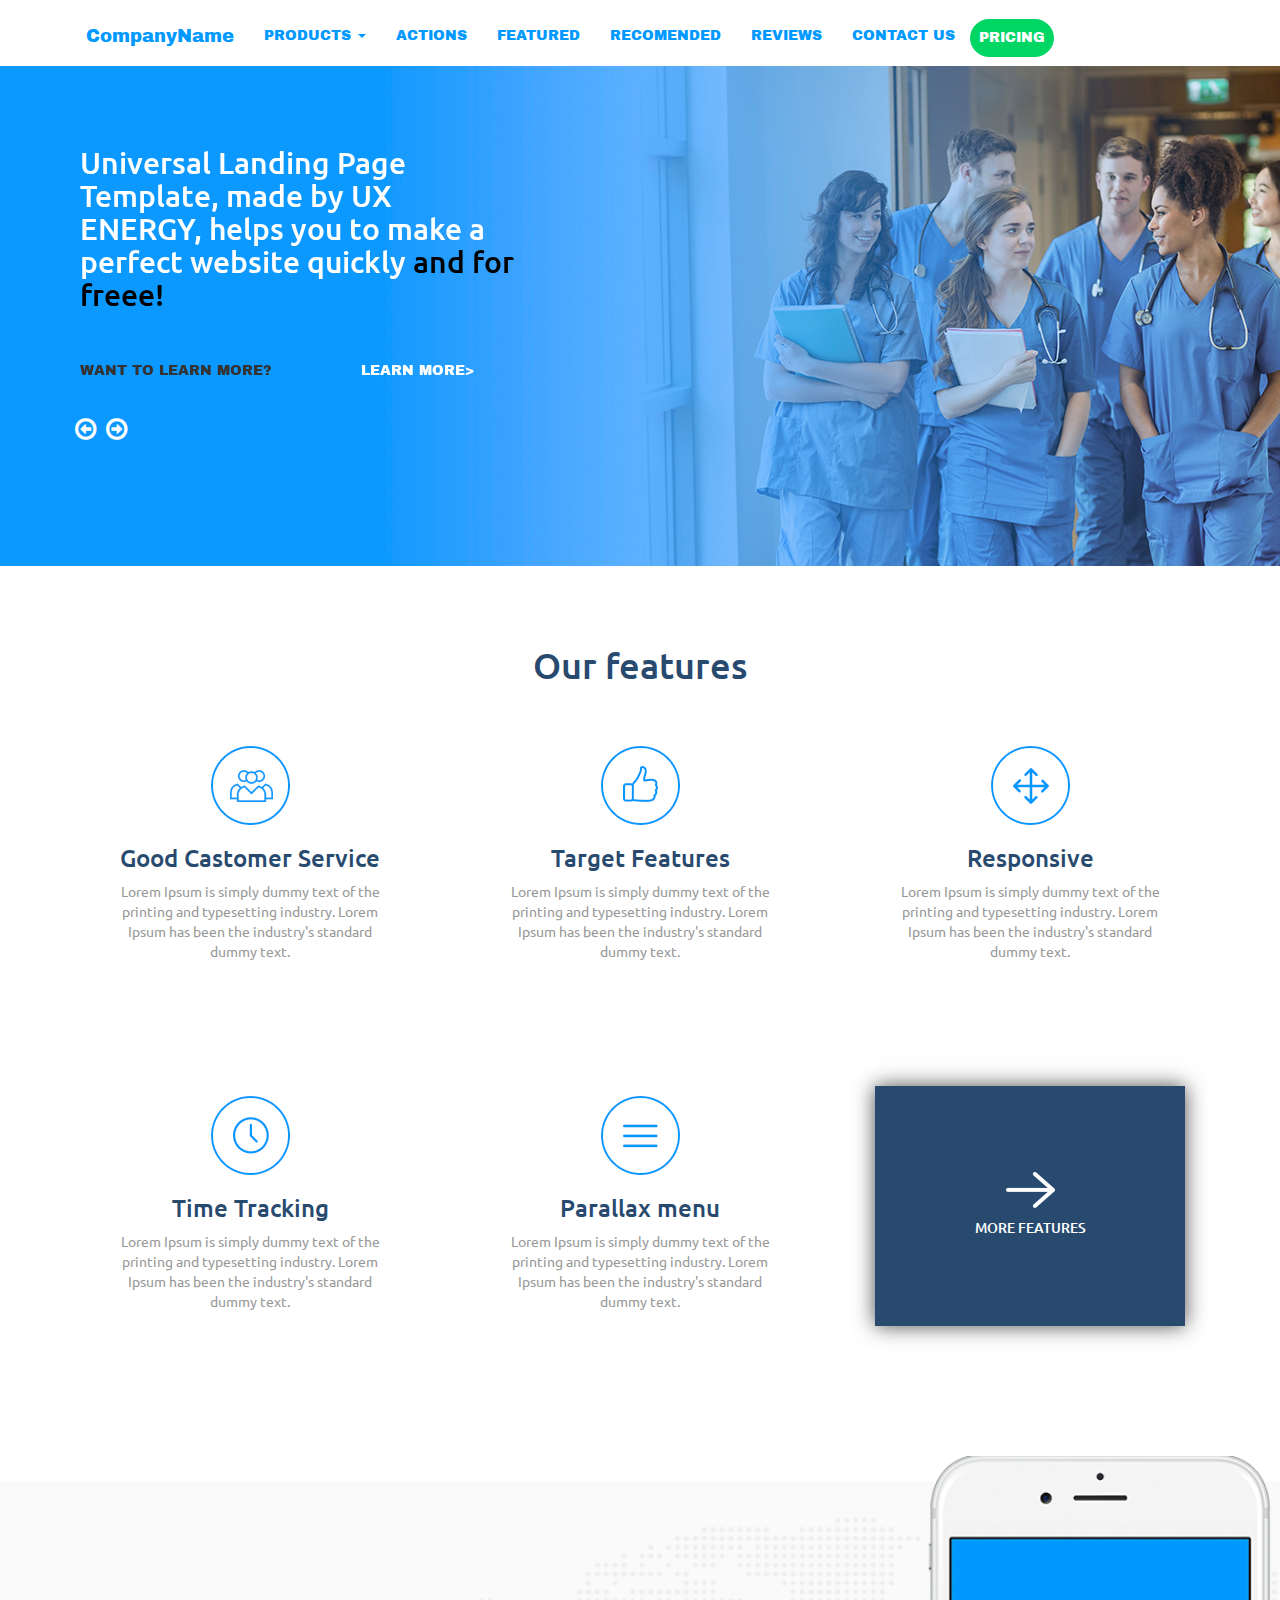
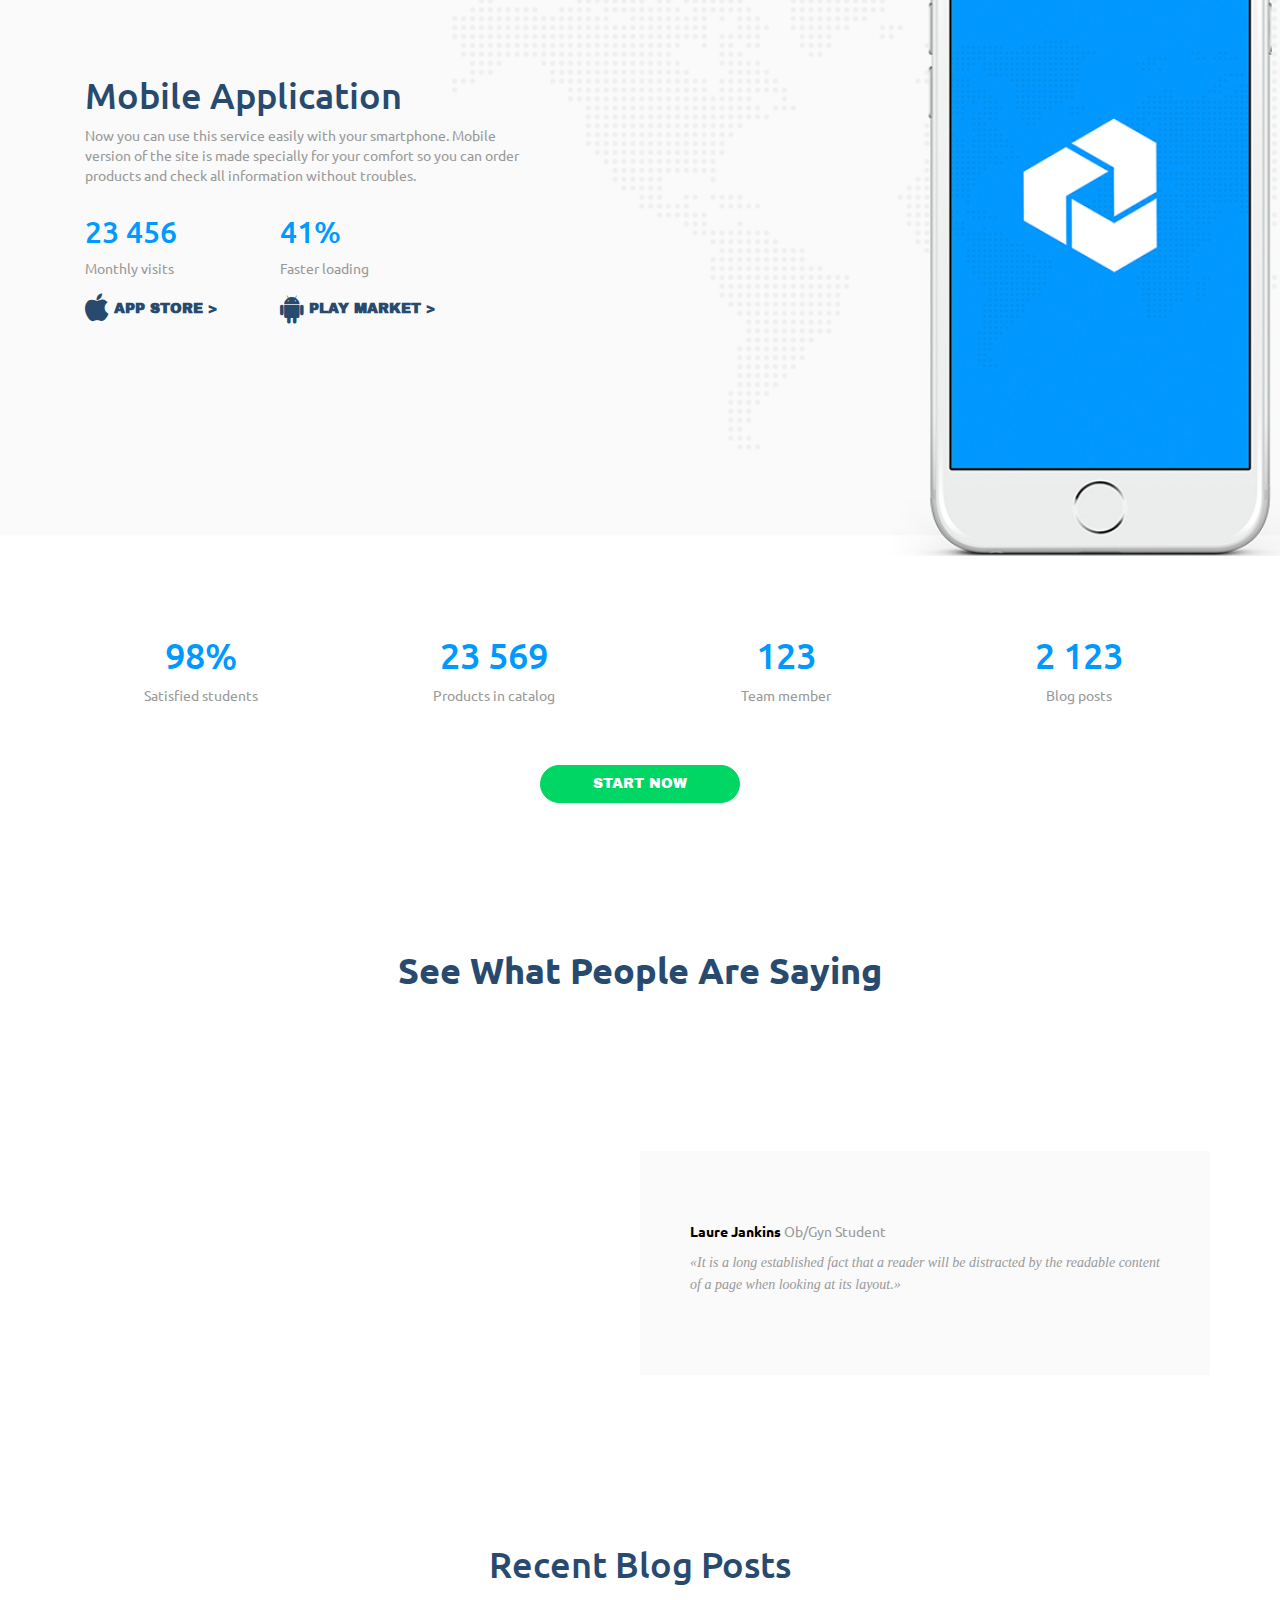
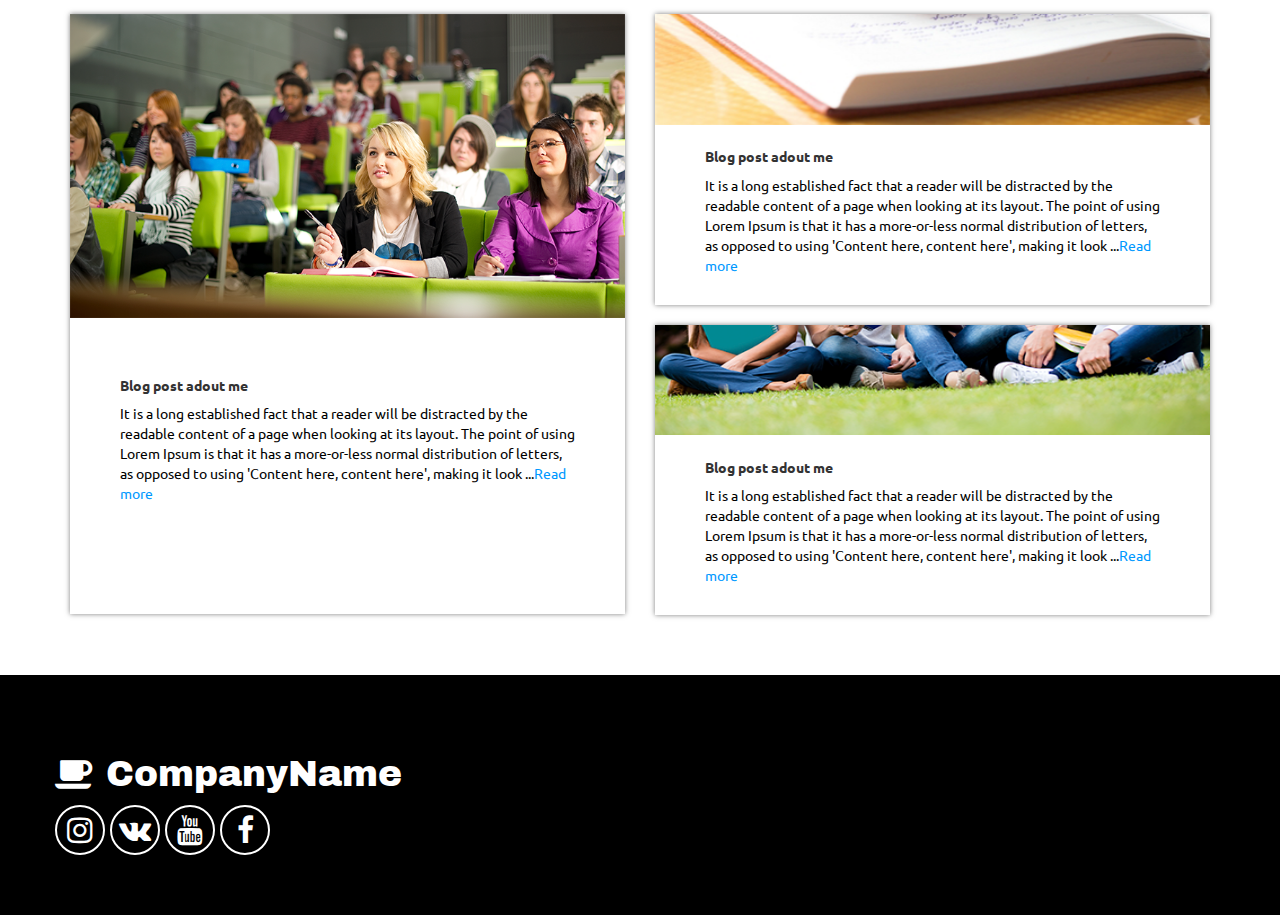
<file: Enginer/index.html>
<!DOCTYPE html>
<html lang="en">
  <head>
    <meta charset="utf-8">
    <meta http-equiv="X-UA-Compatible" content="IE=edge">
    <meta name="viewport" content="width=device-width, initial-scale=1">
    <title> Company name</title>
    <!-- The above 3 meta tags *must* come first in the head; any other head content must come *after* these tags -->
    

    <!-- Bootstrap -->
    <link href="css/bootstrap.min.css" rel="stylesheet">
    <link rel="stylesheet" href="css/style.css">
    <link rel="stylesheet" href="font-awesome-4.7.0/css/font-awesome.min.css">
    <link href="https://fonts.googleapis.com/css?family=Archivo+Black" rel="stylesheet">
    <link href="https://fonts.googleapis.com/css?family=Ubuntu" rel="stylesheet">
    
    <!-- HTML5 shim and Respond.js for IE8 support of HTML5 elements and media queries -->
    <!-- WARNING: Respond.js doesn't work if you view the page via file:// -->
    <!--[if lt IE 9]>
      <script src="https://oss.maxcdn.com/html5shiv/3.7.3/html5shiv.min.js"></script>
      <script src="https://oss.maxcdn.com/respond/1.4.2/respond.min.js"></script>
    <![endif]-->
  </head>
  <body>
    <!--Навигационное меню-->
    <div class="container navnavbar">
        <nav role="navigation" class="navbar">
          <!-- Логотип и мобильное меню -->
            <div class="navbar-header">
            <button type="button" data-target="#navbarCollapse" data-toggle="collapse" class="navbar-toggle">
                <span class="sr-only">Toggle navigation</span>
                <span class="icon-bar"></span>
                <span class="icon-bar"></span>
                <span class="icon-bar"></span>
            </button>
                <a href="#" class="navbar-brand">CompanyName</a>
            </div>
          <!-- Навигационное меню -->
            <div id="navbarCollapse" class="collapse navbar-collapse">
              <ul class="nav navbar-nav">
                <li class="dropdown">
                    <a href="#" class="dropdown-toggle" data-toggle="dropdown" role="button" aria-haspopup="true" aria-expanded="false">PRODUCTS <span class="caret"></span></a>
                      <ul class="dropdown-menu">
                        <li><a href="#">Action</a></li>
                        <li><a href="#">Another action</a></li>
                        <li><a href="#">Something else here</a></li>
                        <li role="separator" class="divider"></li>
                        <li><a href="#">One more separated link</a></li>
                        
                      </ul>  
                </li>
                <li><a href="#">ACTIONS</a></li>
                <li><a href="#">FEATURED</a></li>
                <li><a href="#">RECOMENDED</a></li>
                <li><a href="#">REVIEWS</a></li>
                <li><a href="#">CONTACT US</a></li>
                <li><button class="navbar-btn">PRICING</button></li>
              </ul>

            </div>
        </nav>
    </div>
    <hero-header>
        <div class="container-fluid hero-header">
            <div class="container">
                <div class="row">
                    <div class="col-md-5 carous">
                                                <!-- Карусель -->
                        <div id="myCarousel" class="carousel slide" data-interval="5000" data-ride="carousel">
                          <div class="carousel-inner">
                            <div class="active item">
                                <h2>Universal Landing Page Template, made by UX ENERGY, helps you to make a perfect website quickly <span>and for freee!</span></h2>
                                <br>
                                <table>
                                    <tr>
                                        <td>WANT TO LEARN MORE?</td>
                                        <td><a href="#">LEARN MORE></a></td>
                                    </tr>
                                </table>
                            </div>
                            <div class="item">
                                <h2>Universal Landing Page Template, made by UX ENERGY, helps you to make a perfect website quickly <span>and for freee!</span></h2>
                                <br>
                                <table>
                                    <tr>
                                        <td>WANT TO LEARN MORE?</td>
                                        <td><a href="#">LEARN MORE></a></td>
                                    </tr>
                                </table>
                            </div>
                          </div>
                          <!-- Навигация для карусели -->
                          <!-- Кнопка, осуществляющая переход на предыдущий слайд с помощью атрибута data-slide="prev" -->
                            <a href="#myCarousel" data-slide="prev" class="carousel-btn"><i class="fa fa-arrow-circle-o-left" aria-hidden="true"></i></a>
                            <a href="#myCarousel" data-slide="next" class="carousel-btn"><i class="fa fa-arrow-circle-o-right" aria-hidden="true"></i></a>
                        </div>
                    </div>
                </div>
            </div>
        </div>
    </hero-header>
    <our-features>
        <div class="container-fluid our-features">
           <div class="container">
                <h1>Our features</h1>
                <div class="row">
                    <div class="col-md-4 card-our-features">
                        <img src="media/1.png" alt=""><br>
                        <h3>Good Castomer Service</h3>
                        <p>Lorem Ipsum is simply dummy text of the printing and typesetting industry. Lorem Ipsum has been the industry's standard dummy text.</p>
                    </div>
                    <div class="col-md-4 card-our-features">
                        <img src="media/2.png" alt=""><br>
                        <h3>Target Features</h3>
                        <p>Lorem Ipsum is simply dummy text of the printing and typesetting industry. Lorem Ipsum has been the industry's standard dummy text.</p>
                    </div>
                    <div class="col-md-4 card-our-features">
                        <img src="media/3.png" alt=""><br>
                        <h3>Responsive</h3>
                        <p>Lorem Ipsum is simply dummy text of the printing and typesetting industry. Lorem Ipsum has been the industry's standard dummy text.</p>
                    </div>
                </div>
                <div class="row">
                    <div class="col-md-4 card-our-features">
                        <img src="media/4.png" alt=""><br>
                        <h3>Time Tracking</h3>
                        <p>Lorem Ipsum is simply dummy text of the printing and typesetting industry. Lorem Ipsum has been the industry's standard dummy text.</p>
                    </div>
                    <div class="col-md-4 card-our-features">
                        <img src="media/5.png" alt=""><br>
                        <h3>Parallax menu</h3>
                        <p>Lorem Ipsum is simply dummy text of the printing and typesetting industry. Lorem Ipsum has been the industry's standard dummy text.</p>
                    </div>
                    <div class="col-md-4 mf">
                        <div class="container more-features">
                            <img src="media/arrow.png" alt="">
                            <h5>MORE FEATURES</h5>
                        </div>
                    </div>
                </div>
            </div>
        </div>
    </our-features>
    <mobile-app>
        <div class="container-fluid mobile-app">
            <div class="container">
                <div class="col-md-5">
                    <h1>Mobile Application</h1>
                    <p>Now you can use this service easily with your smartphone. Mobile version of the site is made specially for your comfort so you can order products and check all information without troubles.</p>
                    <div class="container">
                    <div class="row ">
                        <div class="col-sm-2 col-xs-6 ma">
                            <h2>23 456</h2>
                            <p>Monthly visits</p>
                        </div>
                        <div class="col-sm-2 col-xs-6 ma">
                            <h2>41%</h2>
                            <p>Faster loading</p>
                        </div>
                    </div>
                    <div class="row ">
                        <div class="col-sm-2 col-xs-6 ma">
                            <table>
                               
                                <tr>
                                    <td><i class="fa fa-apple" aria-hidden="true"></i></td>
                                    <td><a href="#"><b>APP STORE ></b></a></td>
                                </tr>
                                
                            </table>
                        </div>
                        <div class="col-sm-2 col-xs-6 ma">
                            <table>
                                <tr>
                                    <td><i class="fa fa-android" aria-hidden="true"></i></td>
                                    <td><a href="#"><b>PLAY MARKET ></b></a></td>
                                </tr>
                            </table>
                        </div>
                    </div>
                    </div>
                </div>
            </div>
        </div>
    </mobile-app>
    <block>
        <div class="container-fluid block">
            <div class="container">
                <div class="row">
                    <div class="col-sm-3 col-xs-6">
                        <h1>98%</h1>
                        <p>Satisfied students</p>
                    </div>
                    <div class="col-sm-3 col-xs-6">
                        <h1>23 569</h1>
                        <p>Products in catalog</p>
                    </div>
                    <div class="col-sm-3 col-xs-6">
                        <h1>123</h1>
                        <p>Team member</p>
                    </div>
                    <div class="col-sm-3 col-xs-6">
                        <h1>2 123</h1>
                        <p>Blog posts</p>
                    </div>
                </div>
                <button class="navbar-btn start-btn">START NOW</button>
            </div>
        </div>
    </block>
    <people-say>
        <div class="container-fluid people-say">
            <h1><b>See What People Are Saying</b></h1>
            <div class="container">
                <div class="col-md-6 col-sm-12 ps">
                    <iframe src="https://www.youtube.com/embed/xFa2_PVMeDQ" frameborder="0" allowfullscreen></iframe>
                </div>
                <div class="col-md-6 col-sm-12 ps">
                    <div class="container-fluid comment">
                        <p><span><b>Laure Jankins</b></span> Ob/Gyn Student</p>
                        <p><q>It is a long established fact that a reader will be distracted by the readable content of a page when looking at its layout.</q></p>
                    </div>
                </div>
            </div>
        </div>
    </people-say>
    <testimonials>
    </testimonials>
    <blog-posts>
        <div class="container-fluid blog-posts">
            <h1>Recent Blog Posts</h1>
            <div class="container">
                <div class="row">
                    <div class="col-md-6 bc">
                       <div class="cotnainer-fluid big-card">
                            <img src="media/big.png" alt="">
                            <h5><b>Blog post adout me</b></h5>
                            <p>It is a long established fact that a reader will be distracted by the readable content of a page when looking at its layout. The point of using Lorem Ipsum is that it has a more-or-less normal distribution of letters, as opposed to using 'Content here, content here', making it look ...<a href="#">Read more</a></p>
                        </div>
                    </div>
                    <div class="col-md-6">
                        <div class="container-fluid small-card">
                                <img src="media/small-1.png" alt="">
                                <h5><b>Blog post adout me</b></h5>
                                <p>It is a long established fact that a reader will be distracted by the readable content of a page when looking at its layout. The point of using Lorem Ipsum is that it has a more-or-less normal distribution of letters, as opposed to using 'Content here, content here', making it look ...<a href="#">Read more</a></p>
                        </div>
                        <br>
                        <div class="container-fluid small-card">
                                <img src="media/small-2.png" alt="">
                                <h5><b>Blog post adout me</b></h5>
                                <p>It is a long established fact that a reader will be distracted by the readable content of a page when looking at its layout. The point of using Lorem Ipsum is that it has a more-or-less normal distribution of letters, as opposed to using 'Content here, content here', making it look ...<a href="#">Read more</a></p>
                        </div>
                        
                    </div>
                </div>
            </div>
        </div>
    </blog-posts>
    <footer>
        <div class="container-fluid footer">
           <div class="container">
                <div class="row">
                    <div class="col-md-6 social">
                        <h1><i class="fa fa-coffee" aria-hidden="true"></i> CompanyName</h1>
                                <a href="#">
                                    <div class="social-ico">
                                        <i class="fa fa-instagram" aria-hidden="true"></i>
                                    </div>
                                </a>
                                <a href="#">
                                    <div class="social-ico">
                                        <i class="fa fa-vk" aria-hidden="true"></i>
                                    </div>
                                </a>
                                <a href="#">
                                    <div class="social-ico">
                                        <i class="fa fa-youtube" aria-hidden="true"></i>
                                    </div>
                                </a>
                                <a href="#">
                                    <div class="social-ico">
                                        <i class="fa fa-facebook" aria-hidden="true"></i>
                                    </div>
                                </a>
                    </div>
                    <div class="col-md-6"></div>
                </div>
            </div>
        </div>
    </footer>

    <!-- jQuery (necessary for Bootstrap's JavaScript plugins) -->
    <script src="https://ajax.googleapis.com/ajax/libs/jquery/1.12.4/jquery.min.js"></script>
    <!-- Include all compiled plugins (below), or include individual files as needed -->
    <script src="js/bootstrap.min.js"></script>
  </body>
</html>
</file>
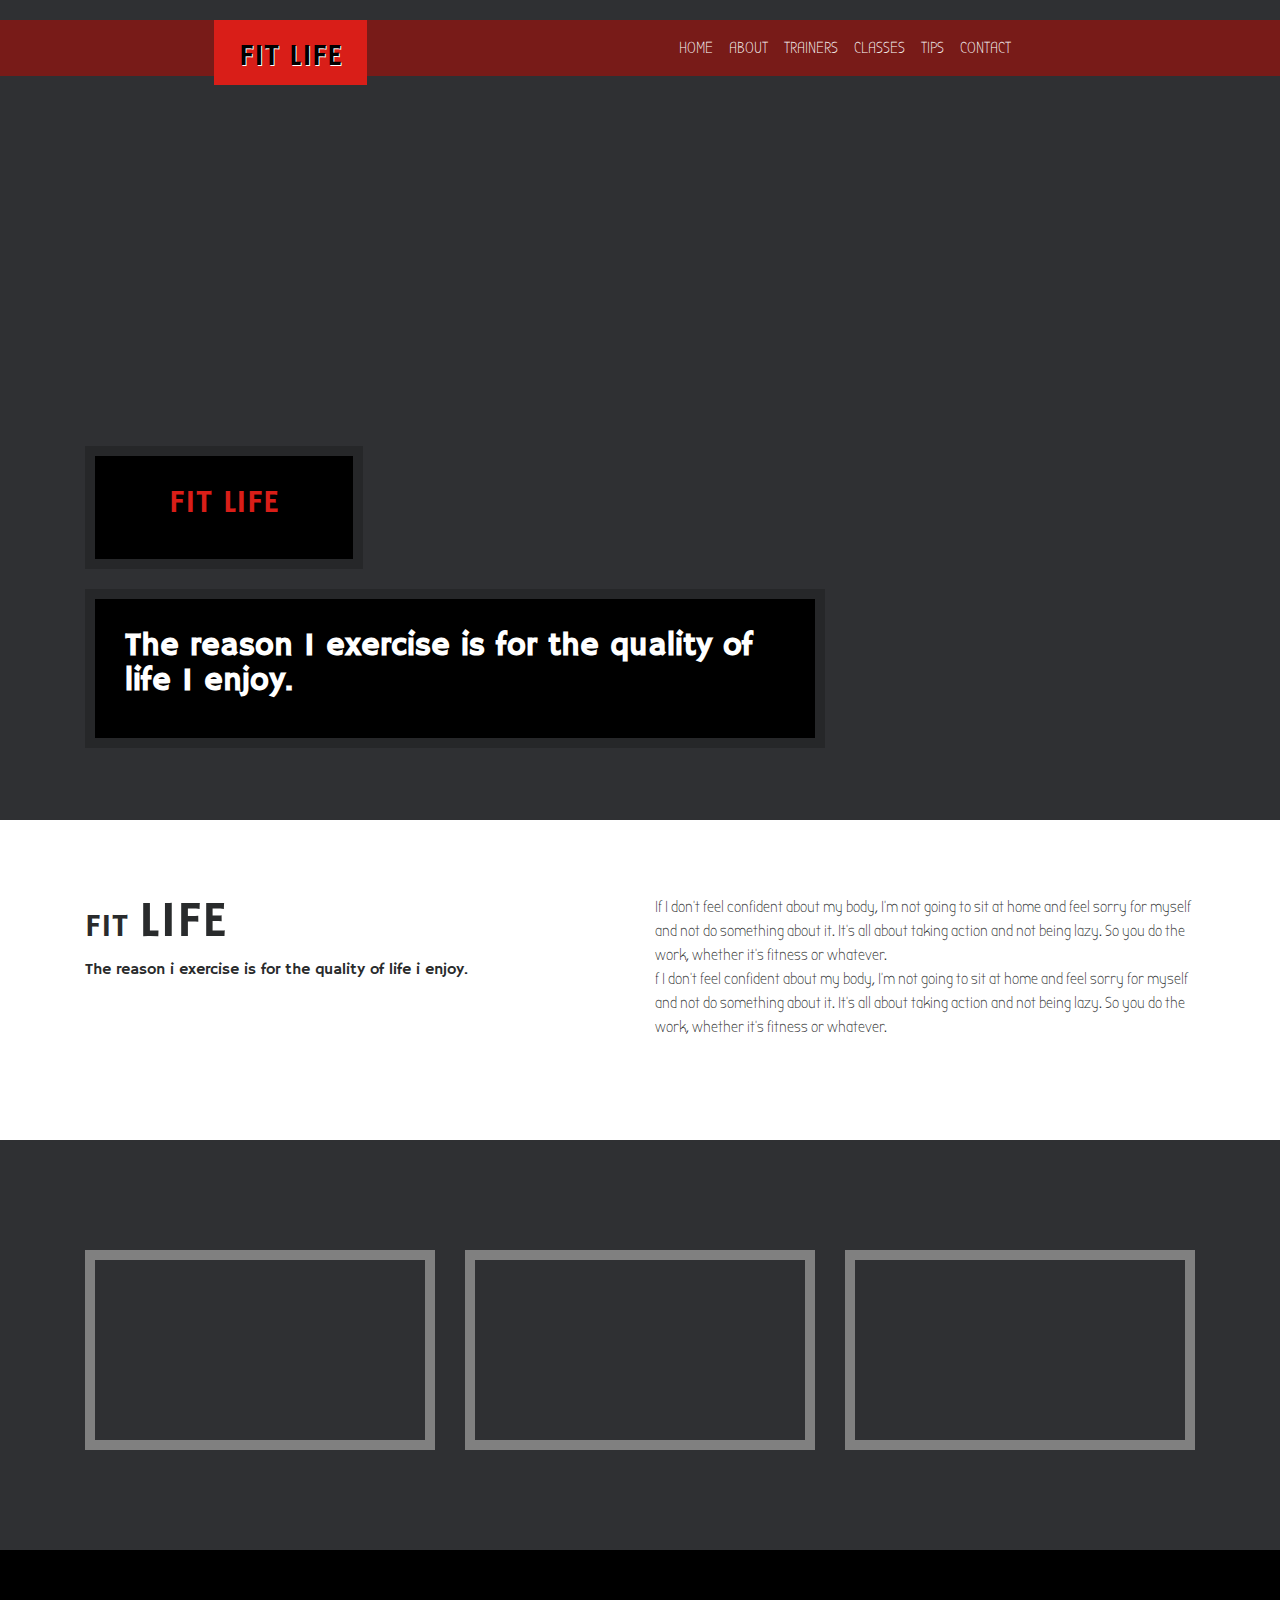
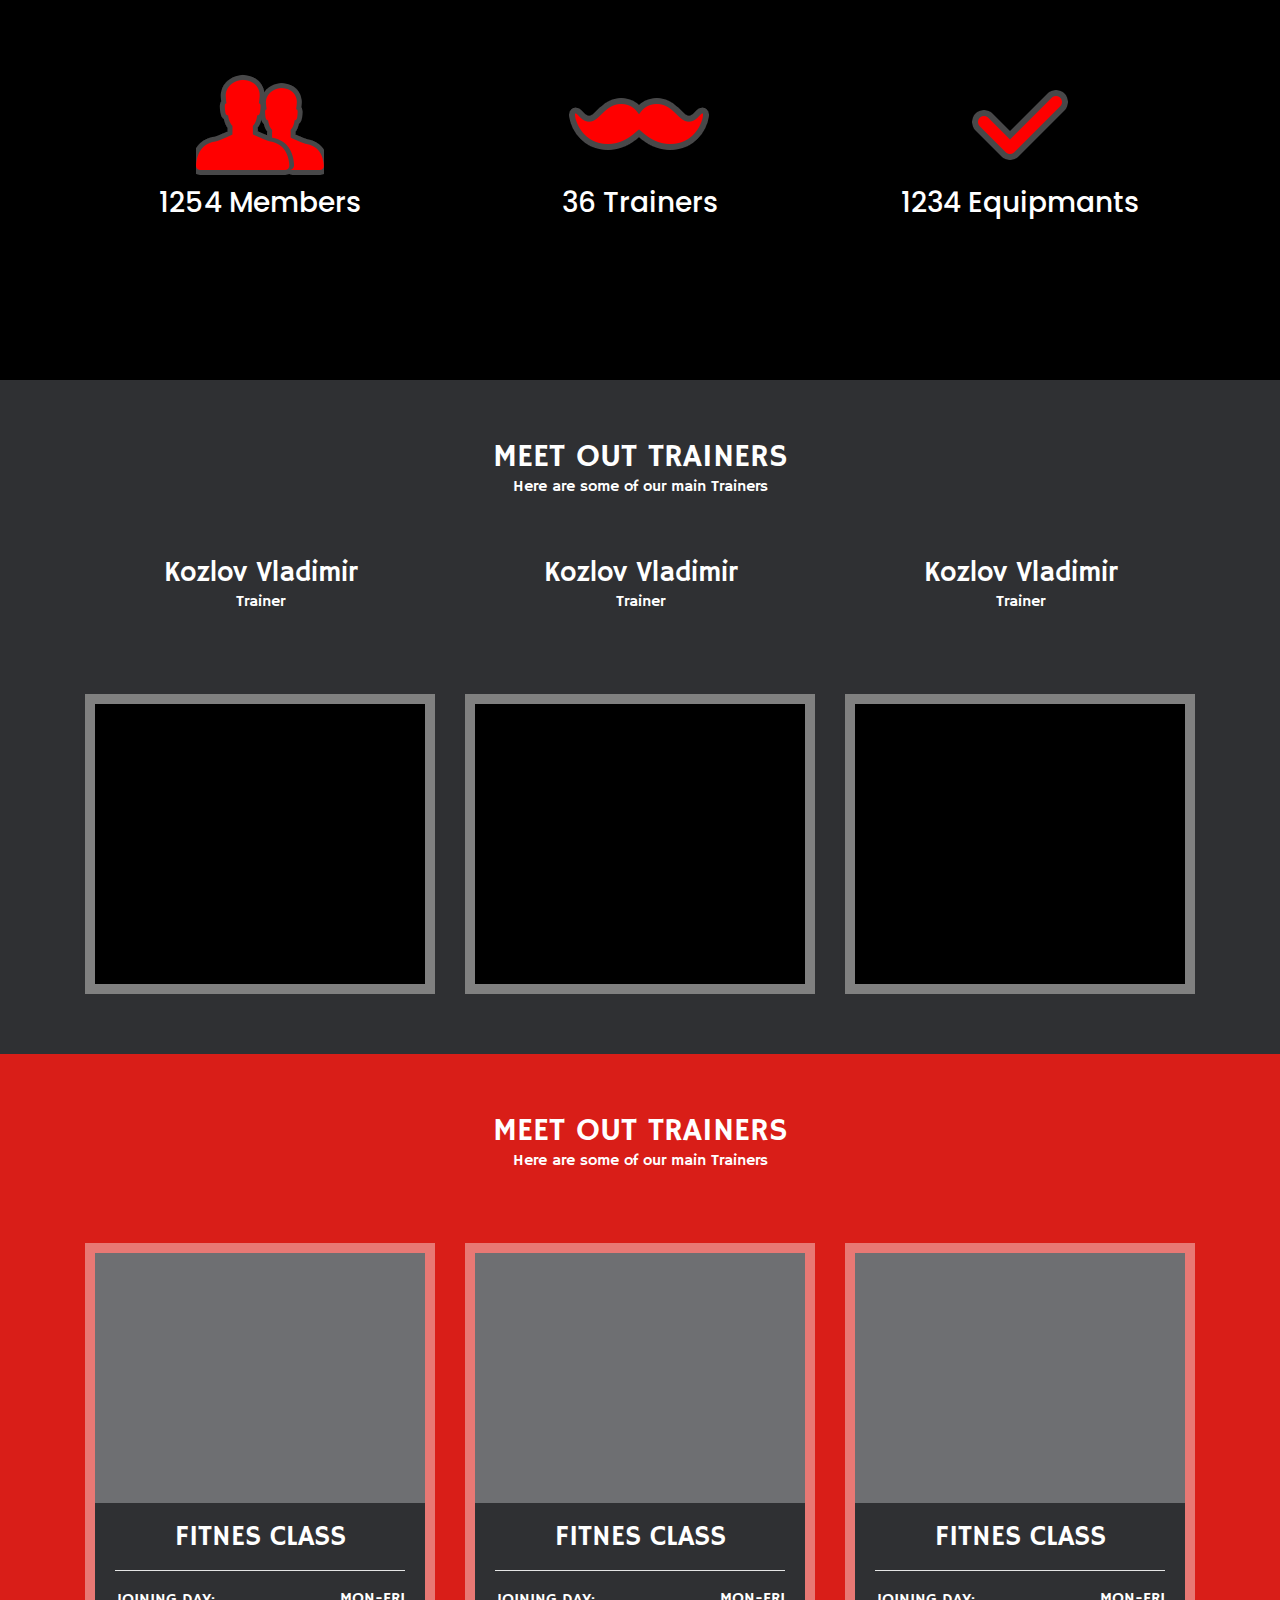
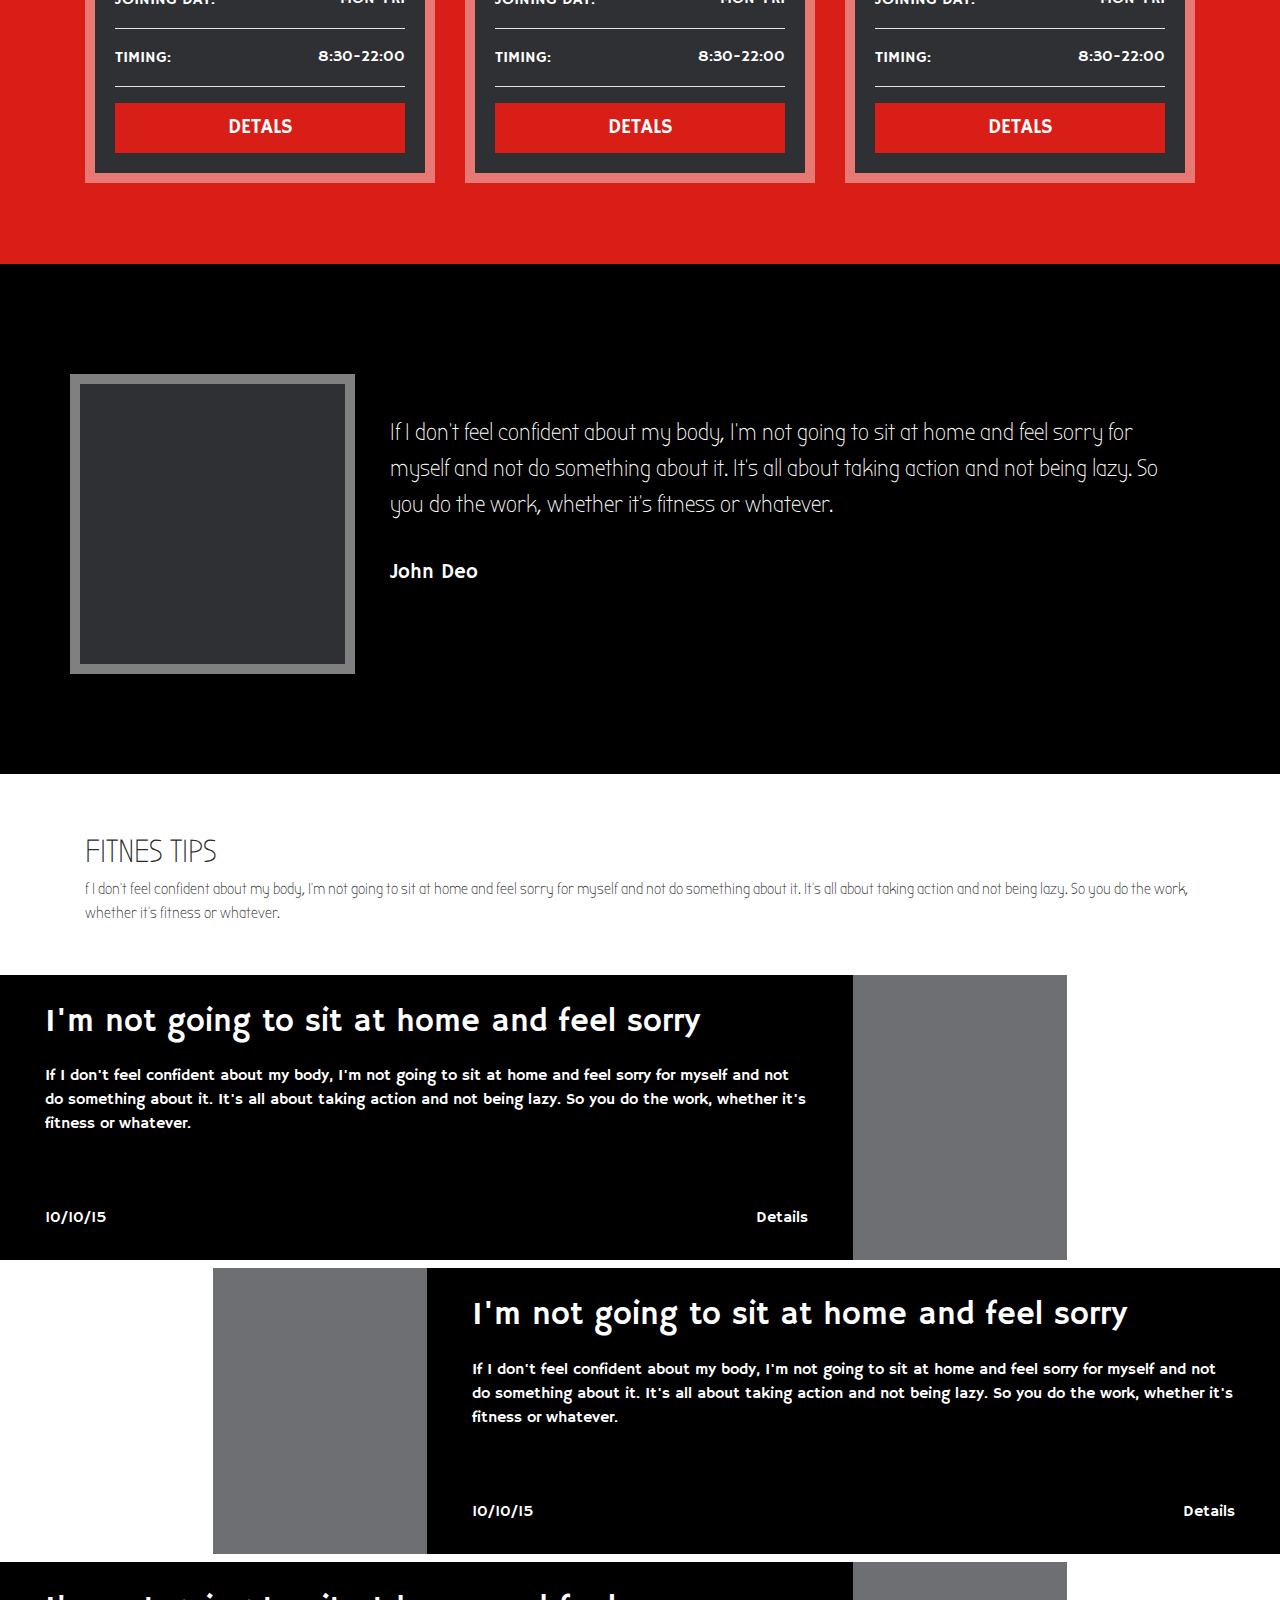
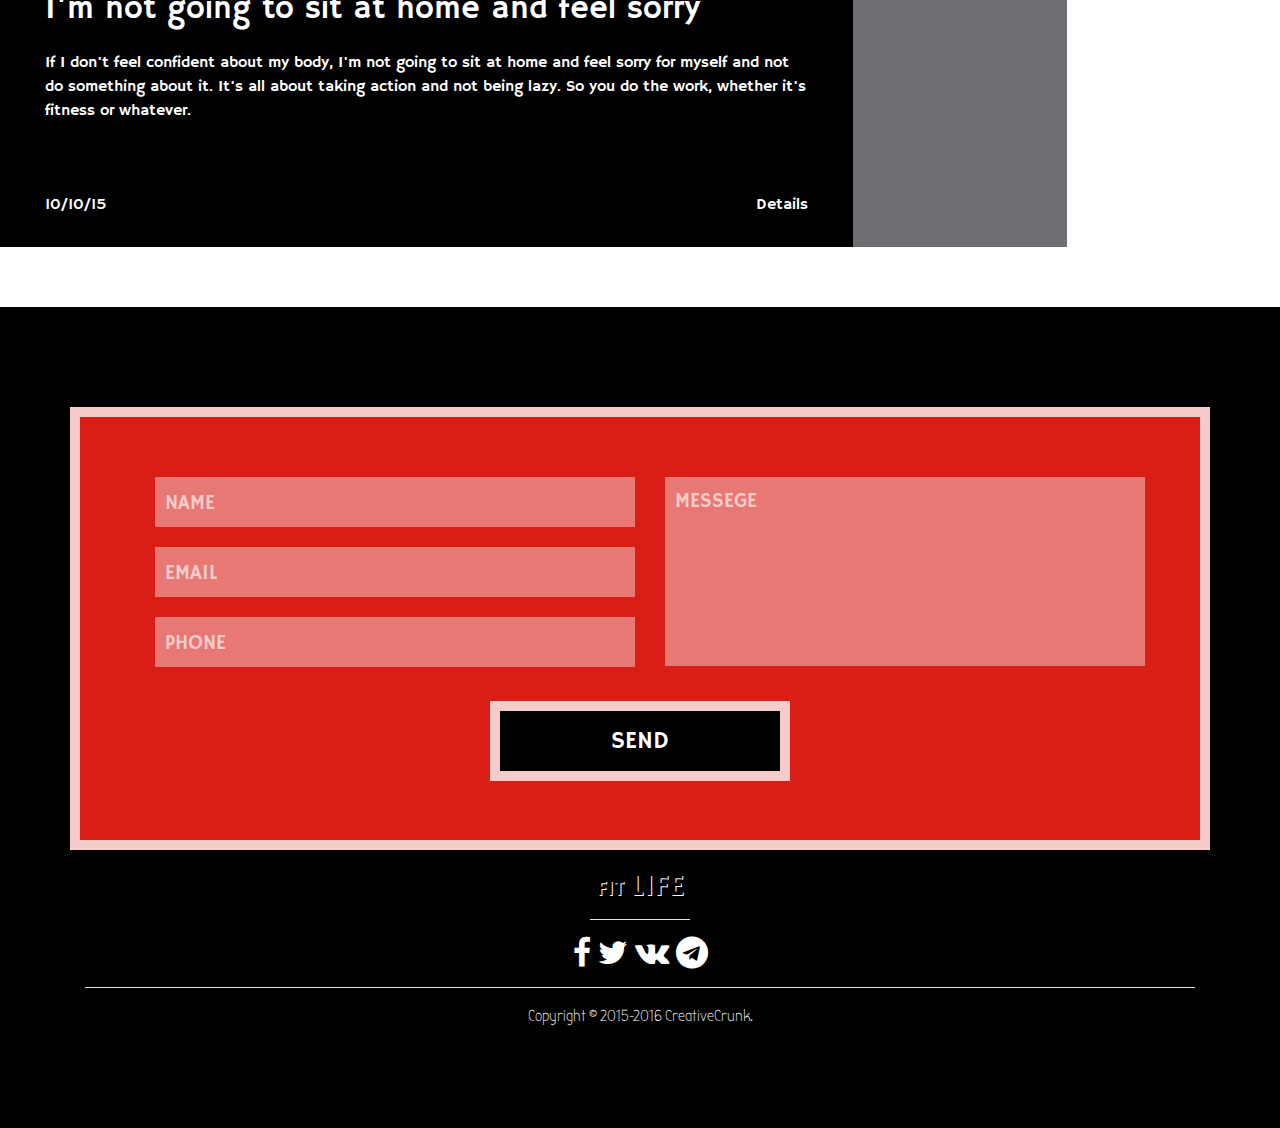
<file: Fitnes/index.html>
<!DOCTYPE html>
<html lang="en">
    <head>
        <meta charset="utf-8">
        <meta http-equiv="X-UA-Compatible" content="IE=edge">
        <meta name="viewport" content="width=device-width, initial-scale=1">
        <title>Fit LIFE</title>
        <link rel="stylesheet" href="css/bootstrap.min.css">
        <link rel="stylesheet" href="css/style.css">
        <link rel="stylesheet" href="css/popup.css">
        <link href="https://fonts.googleapis.com/css?family=Bubbler+One|Hammersmith+One" rel="stylesheet">
        <link href="https://fonts.googleapis.com/css?family=Poppins" rel="stylesheet">
        <link rel="stylesheet" href="font-awesome-4.7.0/css/font-awesome.min.css">
        
    </head>
    <body>
        <header id="home">
            <div class="head-content">
                <div class="container-fluid header-line">
                <div class="row header-line">
                    <div class="col-md-6">
                        <nav class="navbar navbar-light bg-faded">
                          <div class="col-3 logo-back">
                              <h1 class="logo">FIT LIFE</h1>
                          </div>
                        </nav>
                    </div>
                    <div class="col-md-6">
                        <nav class="navbar navbar-toggleable-md navbar-light bg-faded" >
                          <button class="navbar-toggler navbar-toggler-right" type="button" data-toggle="collapse" data-target="#navbarSupportedContent" aria-controls="navbarSupportedContent" aria-expanded="false" aria-label="Toggle navigation">
                            <span class="navbar-toggler-icon"></span>
                          </button>
                          <div class="collapse navbar-collapse" id="navbarSupportedContent">
                            <ul class="navbar-nav mr-auto">
                              <li class="nav-item">
                                <a class="nav-link" href="#home">HOME</a>
                              </li>
                              <li class="nav-item">
                                <a class="nav-link" href="#about">ABOUT</a>
                              </li>
                              <li class="nav-item">
                                <a class="nav-link" href="#trainers">TRAINERS</a>
                              </li>
                              <li class="nav-item">
                                <a class="nav-link" href="#classes">CLASSES</a>
                              </li>
                              <li class="nav-item">
                                <a class="nav-link" href="#tips">TIPS</a>
                              </li>
                              <li class="nav-item">
                                <a class="nav-link" href="#contacts">CONTACT</a>
                              </li>
                            </ul>
                            
                          </div>
                        </nav>
                    </div>
                </div>
            </div>
                <div class="container">
                    <div class="col-3 fitlife-head top">
                        <h2 class="about-txt"> <b>FIT LIFE</b></h2>
                    </div>
                    <div class="col-8 fitlife-head">
                        <h2 class="about-txt-2"> <b>The reason I exercise is for the 
quality of life I enjoy.</b></h2>
                    </div>
                </div>
            </div>
        </header>
        <about id="about">
            <div class="container-fluid about">
                <div class="container">
                   <div class="row about-row">
                        <div class="col-md-6">
                            <h2 class="about-txt">FIT <b style="font-size: 50px;">LIFE</b></h2>
                            <p class="about-txt">The reason i exercise is for the quality of life i enjoy.</p>
                        </div>
                        <div class="col-md-6">
                            <p>If I don't feel confident about my body, I'm not going to sit at home 
    and feel sorry for myself and not do something about it. It's all 
    about taking action and not being lazy. So you do the work, 
    whether it's fitness or whatever.</p>
                       <p>f I don't feel confident about my body, I'm not going to sit at home 
and feel sorry for myself and not do something about it. It's all 
about taking action and not being lazy. So you do the work, 
whether it's fitness or whatever. </p>
                        </div>
                    </div>
                </div>
            </div>
        </about>
        <exercise>
            <div class="container-fluid exercise">
                <div class="container">
                    <div class="row">
                        <div class="col-md-4">
                            <div class="container card-exercise"></div>
                        </div>
                        <div class="col-md-4">
                            <div class="container card-exercise"></div>
                        </div>
                        <div class="col-md-4">
                            <div class="container card-exercise"></div>
                        </div>
                    </div>
                </div>
            </div>
        </exercise>
        <info>
            <div class="container-fluid info">
                <div class="container">
                    <div class="row info-row">
                        <div class="col-md-4">
                            <div class="container card-info">
                                <img src="img/users1.png" alt=""><br>
                                <h3>1254 Members</h3>
                            </div>
                        </div>
                        <div class="col-md-4">
                            <div class="container card-info">
                                <img src="img/moustache.png" alt=""><br>
                                <h3>36 Trainers</h3>
                            </div>
                        </div>
                        <div class="col-md-4">
                            <div class="container card-info">
                                <img src="img/tick1.png" alt=""><br>
                                <h3>1234 Equipmants</h3>
                            </div>
                        </div>
                    </div>
                </div>
            </div>
        </info>
        <trainers id="trainers">
            <div class="container-fluid trainers">
                <div class="container">
                    <h2 class="trainers-h2">MEET OUT TRAINERS</h2>
                    <p class="trainers-h2">Here are some of our main Trainers</p>
                    <div class="row trainers-row">
                        <div class="col-md-4">
                            <h3 class="trainers-h2">Kozlov Vladimir</h3>
                            <p class="trainers-h2">Trainer</p>
                            <div class="container card-exercise card-trainers">
                            </div>
                        </div>
                        <div class="col-md-4">
                            <h3 class="trainers-h2">Kozlov Vladimir</h3>
                            <p class="trainers-h2">Trainer</p>
                            <div class="container card-exercise card-trainers">
                                
                            </div>
                        </div>
                        <div class="col-md-4">
                            <h3 class="trainers-h2">Kozlov Vladimir</h3>
                            <p class="trainers-h2">Trainer</p>
                            <div class="container card-exercise card-trainers">
                                
                            </div>
                        </div>
                    </div>
                </div>
            </div>
        </trainers>
        <classes id="classes">
            <div class="container-fluid classes">
                <div class="container">
                    <h2 class="trainers-h2">MEET OUT TRAINERS</h2>
                    <p class="trainers-h2">Here are some of our main Trainers</p>
                    <div class="row trainers-row scrollme">
                        <div class="col-md-4 "> 
                            <div class="container card-classes animateme"
                                data-when="enter"
                                data-from="0.8"
                                data-to="0"
                                data-opacity="0"
                                data-translatex="-2000"
                                >
                                <div class="container-fluid img-classes"></div>
                                <div class="container-fluid info-classes">
                                    <h3 class="trainers-h2">FITNES CLASS</h3>
                                    <hr>
                                    <p>
                                    <span class="classes-h">JOINING DAY:</span>
                                    <span class="trainers-h2 right">MON-FRI</span>
                                    </p>
                                    <hr>
                                    <span class="classes-h">TIMING:</span>
                                    <span class="trainers-h2 right">8:30-22:00</span>
                                    <hr>
                                    <button class="btn-classes">DETALS</button>
                                </div>
                            </div>
                        </div>
                        <div class="col-md-4">
                            
                            <div class="container card-classes"
                                data-when="enter"
                                data-from="0.8"
                                data-to="0"
                                data-opacity="0"
                                data-translatex="-2000">
                                <div class="container-fluid img-classes"></div>
                                <div class="container-fluid info-classes">
                                    <h3 class="trainers-h2">FITNES CLASS</h3>
                                    <hr>
                                    <p>
                                    <span class="classes-h">JOINING DAY:</span>
                                    <span class="trainers-h2 right">MON-FRI</span>
                                    </p>
                                    <hr>
                                    <span class="classes-h">TIMING:</span>
                                    <span class="trainers-h2 right">8:30-22:00</span>
                                    <hr>
                                    <button class="btn-classes">DETALS</button>
                                </div>
                            </div>
                        </div>
                        <div class="col-md-4">
                            
                            <div class="container card-classes animateme"
                               data-when="enter"
                                data-from="0.8"
                                data-to="0"
                                data-opacity="0"
                                data-translatex="2000">
                                <div class="container-fluid img-classes"></div>
                                <div class="container-fluid info-classes">
                                    <h3 class="trainers-h2">FITNES CLASS</h3>
                                    <hr>
                                    <p>
                                    <span class="classes-h">JOINING DAY:</span>
                                    <span class="trainers-h2 right">MON-FRI</span>
                                    </p>
                                    <hr>
                                    <span class="classes-h">TIMING:</span>
                                    <span class="trainers-h2 right">8:30-22:00</span>
                                    <hr>
                                    <button class="btn-classes">DETALS</button>
                                </div>
                            </div>
                        </div>
                    </div>
                </div>
            </div>
        </classes>
        <comments>
            <div class="container-fluid comments">
                <div class="container">
                    <div class="row">
                        <div class="col-md-3 img-comments card-exercise"></div>
                        <div class="col-md-9 txt-comments">
                            <p class="comments-p">If I don't feel confident about my body, I'm not going to sit at home 
and feel sorry for myself and not do something about it. It's all 
about taking action and not being lazy. So you do the work, 
whether it's fitness or whatever. </p>
                       <h5 class="classes-h comments-h">John Deo</h5>
                        </div>
                    </div>
                </div>
            </div>
        </comments>
        <tips-and-blog id="tips">
            <div class="container-fluid tips-and-blog">
                <div class="container">
                    <h2>FITNES TIPS</h2>
                    <p class="blog-p">f I don't feel confident about my body, I'm not going to sit at home and feel sorry for myself and 
not do something about it. It's all about taking action and not being lazy. So you do the work, 
whether it's fitness or whatever. </p>
                </div>
                <div class="container-fluid scrollme">
                   <div class="row blog-row animateme"
                    data-when="enter"
                    data-from="1"
                    data-to="0"
                    data-opacity="1"
                    data-translatex="-2000">
                       <div class="col-md-8 blog-big">
                           <div class="container">
                               <h2 class="classes-h">I'm not going to sit at home and feel sorry</h2><br>
                               <p class="classes-h">If I don't feel confident about my body, I'm not going to sit at home and feel 
sorry for myself and not do something about it. It's all about taking action 
and not being lazy. So you do the work, whether it's fitness or whatever. </p>
                            
                                <p class="classes-h bottom">
                                    <span class="date">10/10/15</span>
                                    <a href="#"><span class="trainers-h2 right">Details</span></a>
                                </p>
                            
                           </div>
                       </div>
                       <div class="col-md-2 blog-small"></div>
                   </div>
                   <div class="row blog-row animateme"
                    data-when="enter"
                    data-from="1"
                    data-to="0"
                    data-opacity="1"
                    data-translatex="2000">
                       <div class="col-md-2"></div>
                       <div class="col-md-2 blog-small"></div>
                       <div class="col-md-8 blog-big">
                           <div class="container">
                               <h2 class="classes-h">I'm not going to sit at home and feel sorry</h2><br>
                               <p class="classes-h">If I don't feel confident about my body, I'm not going to sit at home and feel 
sorry for myself and not do something about it. It's all about taking action 
and not being lazy. So you do the work, whether it's fitness or whatever. </p>
                            
                                <p class="classes-h bottom">
                                    <span class="date">10/10/15</span>
                                    <a href="#"><span class="trainers-h2 right">Details</span></a>
                                </p>
                            
                           </div>
                       </div>
                   </div>
                   <div class="row blog-row animateme"
                    data-when="enter"
                    data-from="1"
                    data-to="0"
                    data-opacity="1"
                    data-translatex="-2000">
                       <div class="col-md-8 blog-big">
                           <div class="container">
                               <h2 class="classes-h">I'm not going to sit at home and feel sorry</h2><br>
                               <p class="classes-h">If I don't feel confident about my body, I'm not going to sit at home and feel 
sorry for myself and not do something about it. It's all about taking action 
and not being lazy. So you do the work, whether it's fitness or whatever. </p>
                            
                                <p class="classes-h bottom">
                                    <span class="date">10/10/15</span>
                                    <a href="#"><span class="trainers-h2 right">Details</span></a>
                                </p>
                            
                           </div>
                       </div>
                       <div class="col-md-2 blog-small"></div>
                   </div>
               </div>
            </div>
        </tips-and-blog>
        <contact-us id="contacts">
            <div class="container-fluid contact-us scrollme">
                <form action="#contact">
                   <div class="container form-contact animateme"
                    data-when="enter"
                    data-from="1"
                    data-to="0"
                    data-opacity="0"
                    data-translatey="2000"
                    >
                    <div class="container">
                       <div class="row">
                        <div class="col-md-6 ab">
                            <input type="text" class="input" placeholder="NAME"><br>
                            <input type="text" class="input" placeholder="EMAIL"><br>
                            <input type="text" class="input" placeholder="PHONE">
                        </div>
                        <div class="col-md-6 ab">
                            <textarea name="messege" id="messege" class="input" placeholder="MESSEGE"></textarea>
                        </div>
                        </div>
                    </div>
                    <div class="container btn">
                        <button class="btn-send">SEND</button>
                    </div>
                    </div>
                </form>
                <div class="container footer">
                    <h2 class="footer-h">FIT <span class="txt-big">LIFE</span></h2>
                    <hr class="h2-footer">
                    <h2 class="social-ico">
                        <a href="#"><i class="fa fa-facebook" aria-hidden="true"></i></a>
                        <a href="#"><i class="fa fa-twitter" aria-hidden="true"></i></a>
                        <a href="#"><i class="fa fa-vk" aria-hidden="true"></i></a>
                        <a href="#"><i class="fa fa-telegram" aria-hidden="true"></i></a>
                    </h2>
                    <hr>
                    <p class="copy-p">Copyright &copy; 2015-2016 CreativeCrunk.</p>
                </div>
            </div>
        </contact-us>
        <pop-window>
            <div class="popup-overlay"></div>
            <div class="popup">
                <div class="pop-title">
                    <span class="closer">X</span>
                </div>
                <div class="pup-content">
                    <h2>Thanks for visit!</h2>
                </div>
            </div>
        </pop-window>
        
        
        <script src="https://ajax.googleapis.com/ajax/libs/jquery/1.12.4/jquery.min.js"></script>
        <script src="js/jquery.scrollme.min.js"></script>
        <script src="js/bootstrap.min.js"></script>
        
        <script>
            $(function(){
              $('.btn-send').click(function(){
                $('.popup,.popup-overlay').fadeIn(400); //показываем всплывающее окно
              });
              $('.closer,.popup-overlay').click(function(){
                $('.popup,.popup-overlay').fadeOut(400); //скрываем всплывающее окно
              });
            });
        </script>
    </body>
</html>
</file>
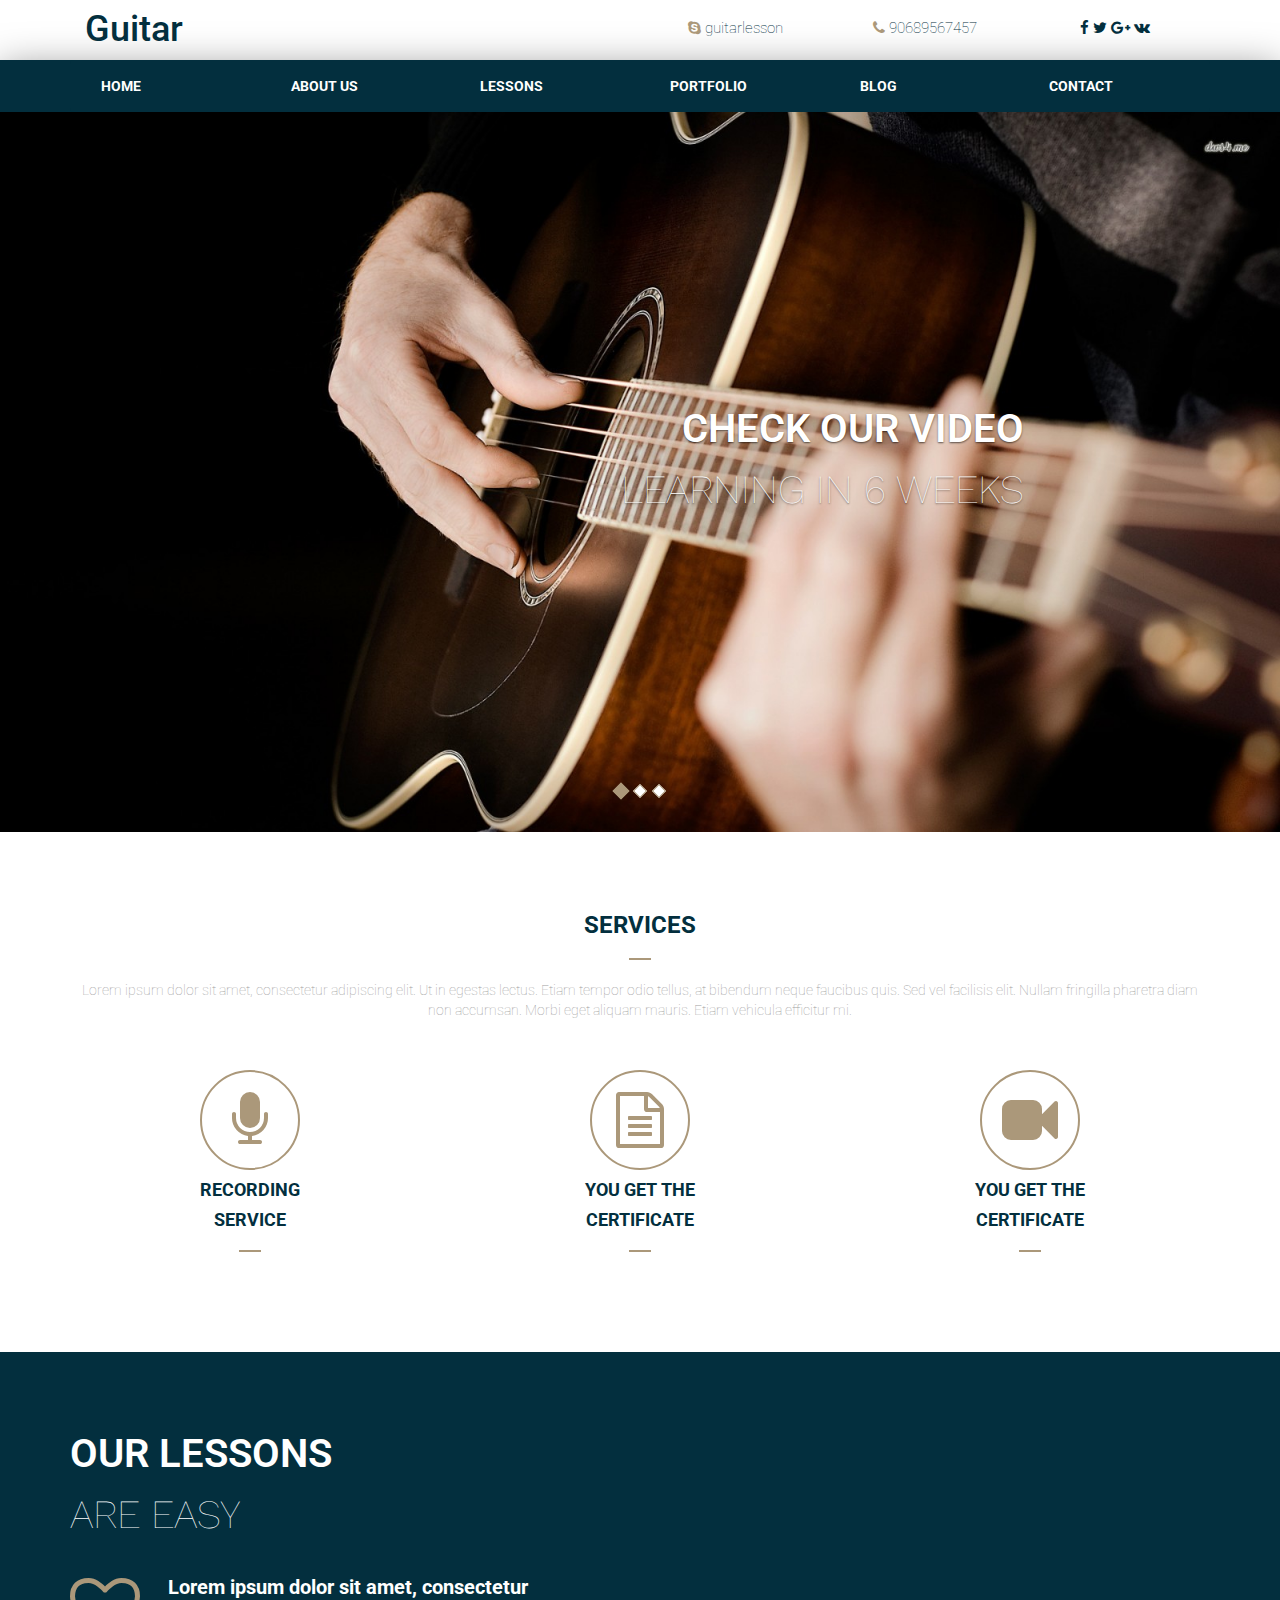
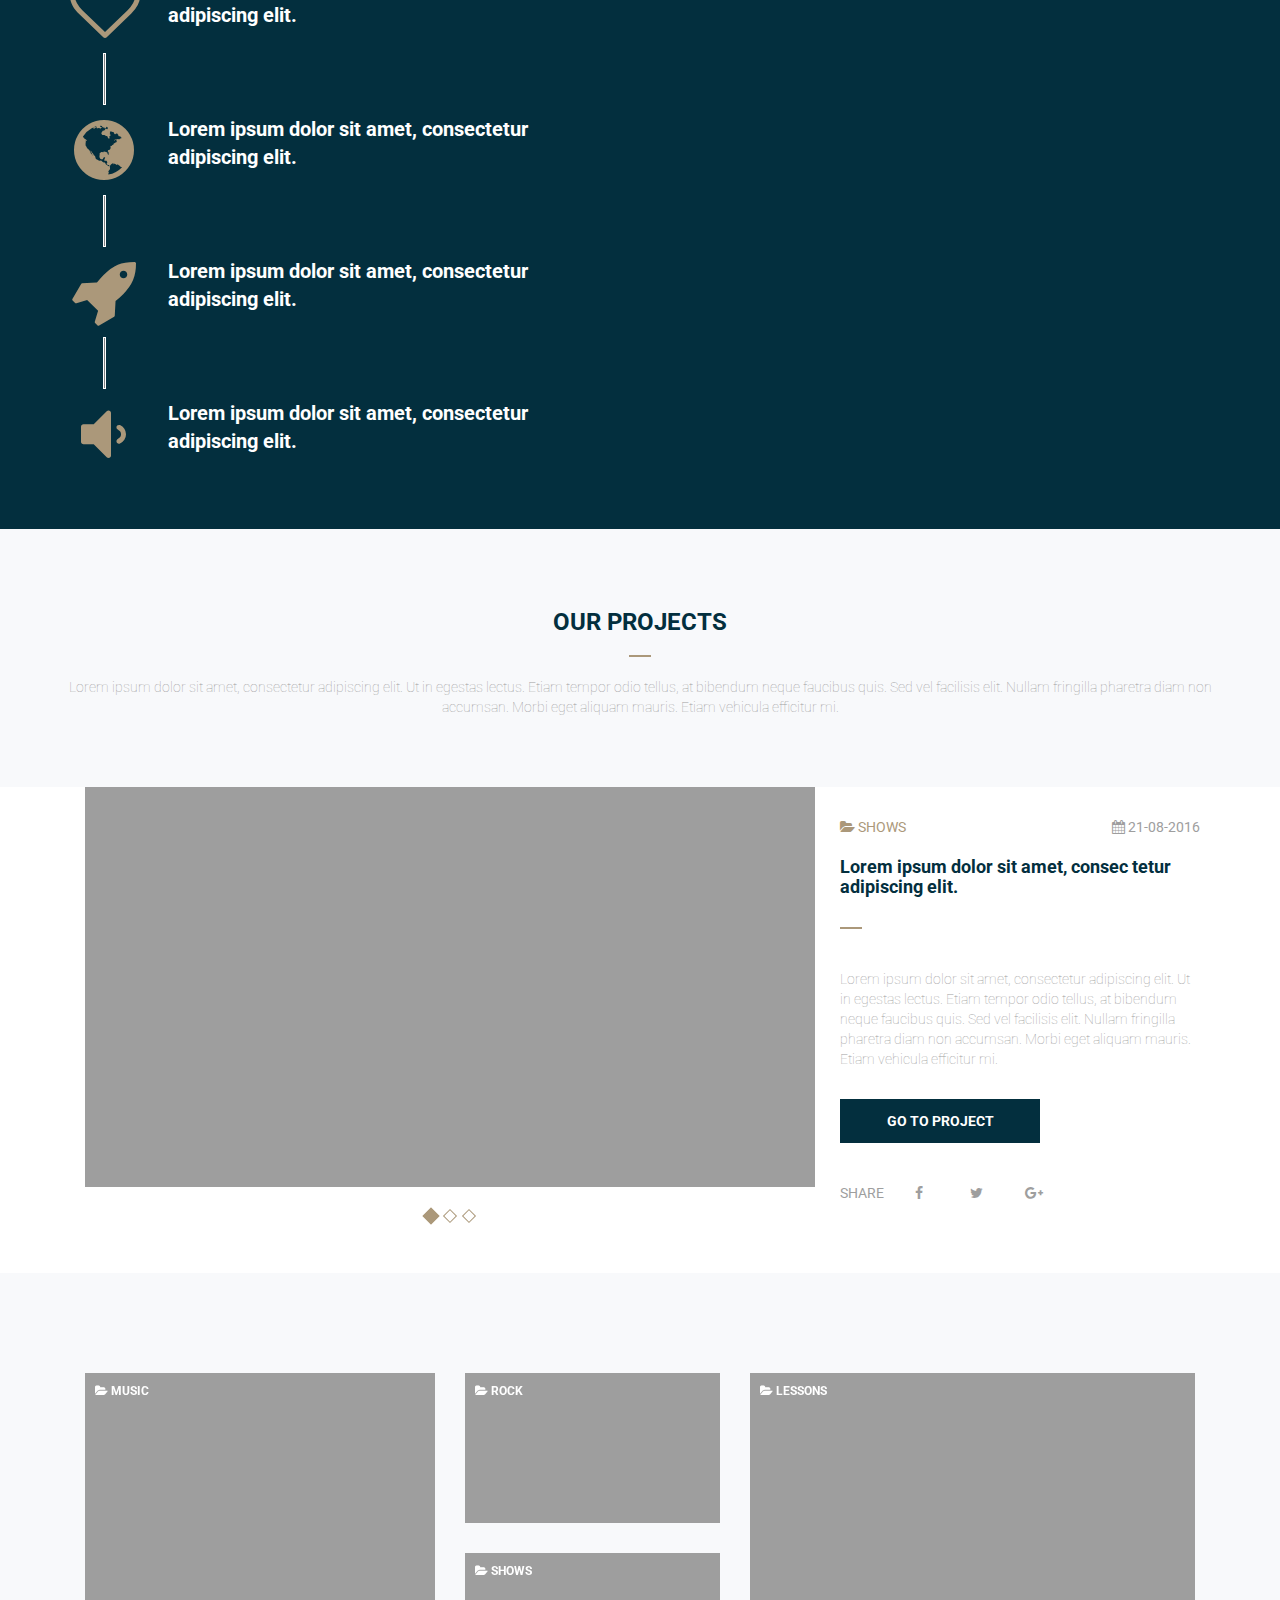
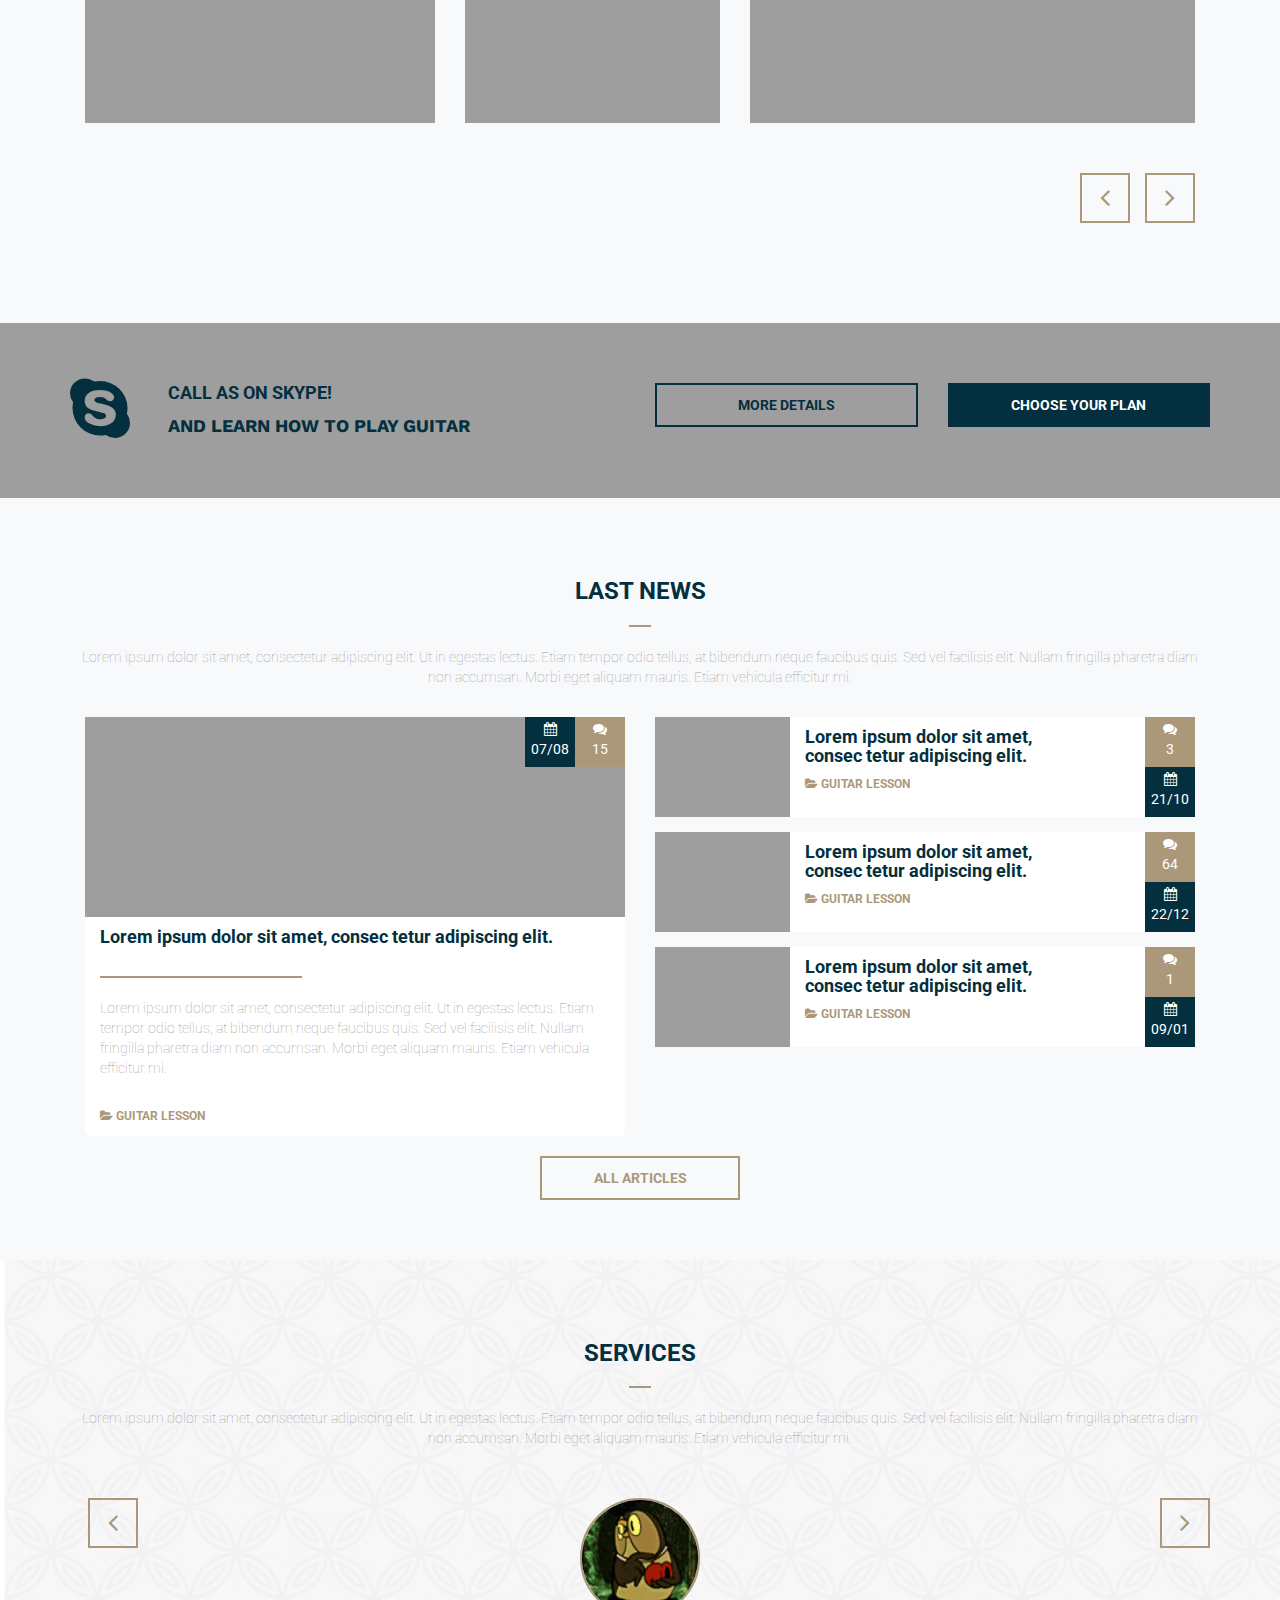
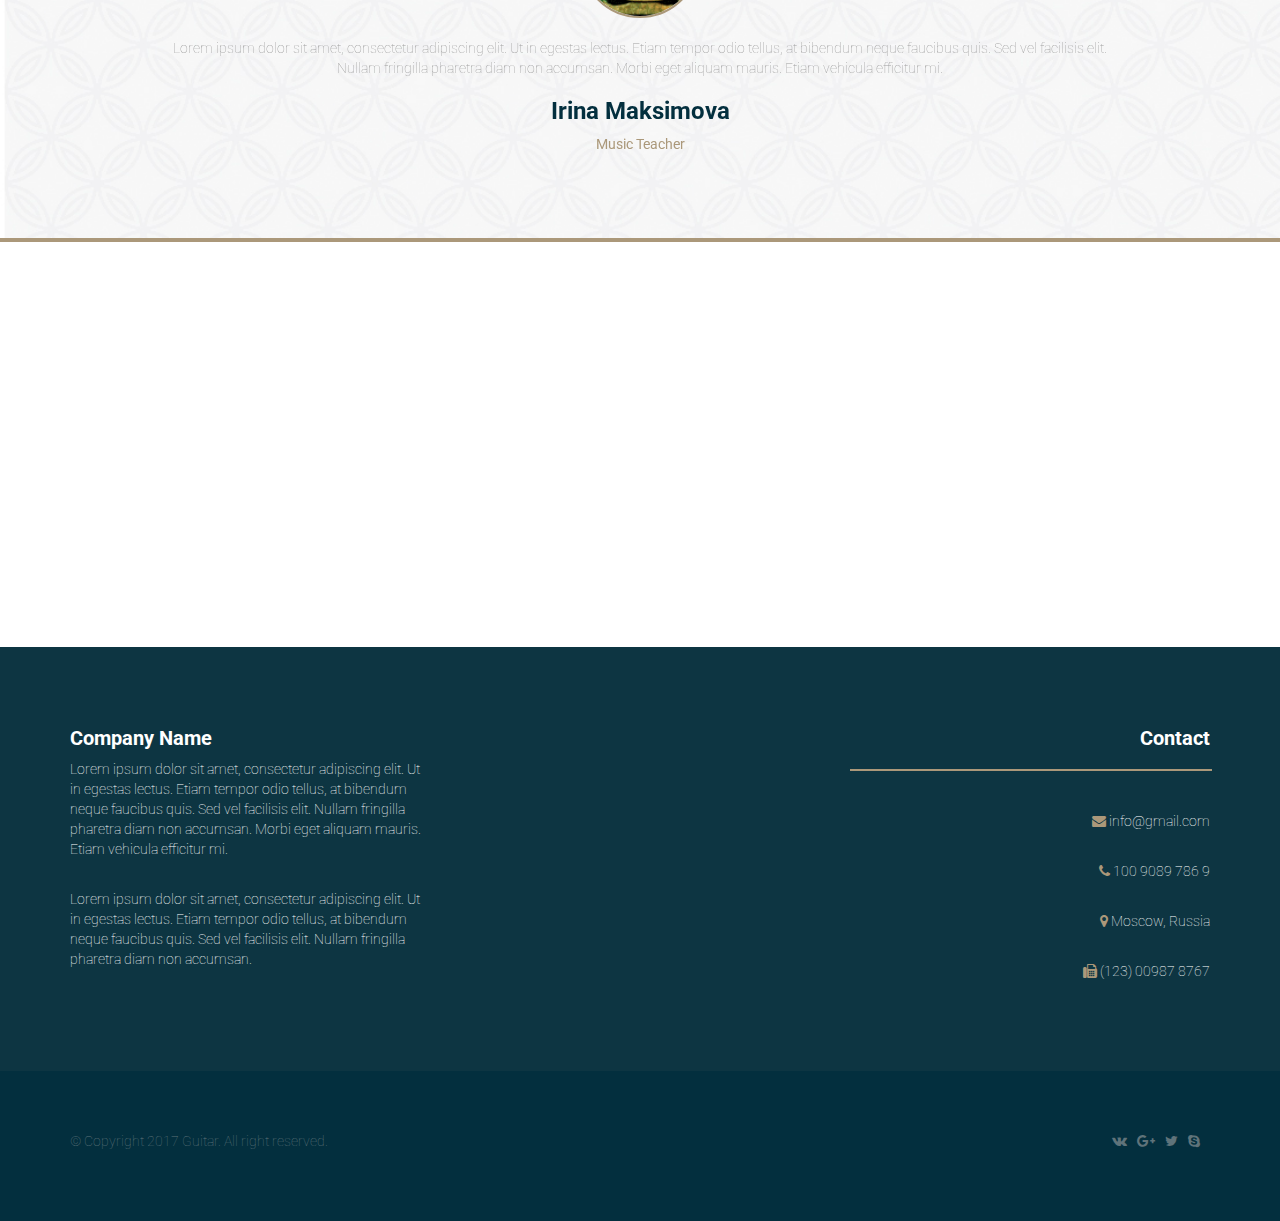
<file: Guitar-Lessons/index.html>
<!DOCTYPE html>
<html lang="en">
  <head>
    <meta charset="utf-8">
    <meta http-equiv="X-UA-Compatible" content="IE=edge">
    <meta name="viewport" content="width=device-width, initial-scale=1">
    <title>Guitar</title>
    <!-- The above 3 meta tags *must* come first in the head; any other head content must come *after* these tags -->
    

    <!-- Bootstrap -->
    <link href="css/bootstrap.min.css" rel="stylesheet">
    <link rel="stylesheet" href="css/style.css">
    <link rel="stylesheet" href="css/bootstrap-grade.css">
    <link rel="stylesheet" href="font-awesome-4.7.0/css/font-awesome.min.css">
    <link href="https://fonts.googleapis.com/css?family=Lato" rel="stylesheet">
    <link href="https://fonts.googleapis.com/css?family=Roboto" rel="stylesheet">
    <link href="https://fonts.googleapis.com/css?family=Work+Sans:100" rel="stylesheet">
  </head>
  <body>
    <info-head>
        <div class="container hidden-xs">
            <div class="col-sm-6 col-xs-4">
                <h1>Guitar</h1>
            </div>
            <div class="col-sm-2 col-xs-3 info">
               
                <p><span><i class="fa fa-skype" aria-hidden="true"></i></span> guitarlesson</p>
            </div>
            <div class="col-sm-2 col-xs-3 info">
                <p><span><i class="fa fa-phone" aria-hidden="true"></i></span> 90689567457</p>
            </div>
            <div class="col-sm-2 col-xs-12 info">
                <p><a href="#"><i class="fa fa-facebook" aria-hidden="true"></i></a> <a href="#"><i class="fa fa-twitter" aria-hidden="true"></i></a> <a href="#"><i class="fa fa-google-plus" aria-hidden="true"></i></a> <a href="#"><i class="fa fa-vk" aria-hidden="true"></i></a></p>
            </div>
        </div>
    </info-head>
    <div class="container-fluid bar">
           <div class="container">
            <nav role="navigation" class="navbar">
              <!-- Логотип и мобильное меню -->
                <div class="navbar-header">
                <button type="button" data-target="#navbarCollapse" data-toggle="collapse" class="navbar-toggle">
                    <span class="sr-only">Toggle navigation</span>
                    <span class="icon-bar"></span>
                    <span class="icon-bar"></span>
                    <span class="icon-bar"></span>
                </button>
                <a class="navbar-brand hidden-md hidden-lg hidden-sm" href="#">Guitar</a>
                </div>
              <!-- Навигационное меню -->
                <div id="navbarCollapse" class="collapse navbar-collapse">
                  <div class="row">
                    <div class="col-sm-2">
                       <ul class="nav navbar-nav">
                        <li><a href="#">HOME</a></li>
                        </ul>
                    </div>
                    <div class="col-sm-2">
                        <ul class="nav navbar-nav">
                        <li><a href="#">ABOUT US</a></li>
                        </ul>
                    </div>
                    <div class="col-sm-2">
                        <ul class="nav navbar-nav">
                        <li><a href="#">LESSONS</a></li>
                        </ul>
                    </div>
                    <div class="col-sm-2">
                        <ul class="nav navbar-nav">
                        <li><a href="#">PORTFOLIO</a></li>
                        </ul>
                    </div>
                    <div class="col-sm-2">
                        <ul class="nav navbar-nav">
                        <li><a href="#">BLOG</a></li>
                        </ul>
                    </div>
                    <div class="col-sm-2">
                        <ul class="nav navbar-nav">
                        <li><a href="#">CONTACT</a></li>
                        </ul>
                    </div>
                  
                </div>
                </div>
            </nav>
        </div>
        </div>
    <slider>
          
           <div id="myCarousel" class="carousel slide" data-interval="5000" data-ride="carousel">
              <ol class="carousel-indicators">
                <li data-target="#myCarousel" data-slide-to="0" class="active"></li>
                <li data-target="#myCarousel" data-slide-to="1"></li>
                <li data-target="#myCarousel" data-slide-to="2"></li>
              </ol>
               <div class="carousel-inner">
                   <div class="item active slide-1">
                       <img src="media/1.jpg" alt="">
                       <div class="carousel-caption">
                            <h2>CHECK OUR VIDEO</h2>
                            <p>LEARNING IN 6 WEEKS</p>
                            <iframe width="150px" height="120px" src="https://www.youtube.com/embed/FeRO2x-FXzc" frameborder="0" allowfullscreen></iframe>
                        </div>
                   </div>
                   <div class="item slide-2">
                       <img src="media/2.jpg" alt="">
                       <div class="carousel-caption">
                            <h2>Slide2</h2>
                            <p>LEARNING IN 6 WEEKS</p>
                        </div>
                   </div>
                   <div class="item slide-3">
                       <img src="media/3.jpg" alt="">
                       <div class="carousel-caption">
                            <h2>CHECK OUR VIDEO</h2>
                            <p>LEARNING IN 6 WEEKS</p>
                            <iframe width="150px" height="120px" src="https://www.youtube.com/embed/FeRO2x-FXzc" frameborder="0" allowfullscreen></iframe>
                        </div>
                   </div>
               </div>
           </div>
    </slider>
    <services>
        <div class="container-fluid services">
            <div class="container">
                <h3>SERVICES</h3>
                <hr>
                <p class="p">Lorem ipsum dolor sit amet, consectetur adipiscing elit. Ut in egestas lectus. Etiam tempor odio tellus, at bibendum neque faucibus quis. Sed vel facilisis elit. Nullam fringilla pharetra diam non accumsan. Morbi eget aliquam mauris. Etiam vehicula efficitur mi.</p>
                <br>
                <div class="row">
                    <div class="col-md-4 card-service">
                        <i class="fa fa-microphone fa-4x" aria-hidden="true"></i>
                        <h4>RECORDING</h4>
                        <h4>SERVICE</h4>
                        <hr>
                    </div>
                    <div class="col-md-4 card-service">
                        <i class="fa fa-file-text-o fa-4x" aria-hidden="true"></i>
                        <h4>YOU GET THE</h4>
                        <h4>CERTIFICATE</h4>
                        <hr>
                    </div>
                    <div class="col-md-4 card-service">
                        <i class="fa fa-video-camera fa-4x" aria-hidden="true"></i>
                        <h4>YOU GET THE</h4>
                        <h4>CERTIFICATE</h4>
                        <hr>
                    </div>
                </div>
            </div>
        </div>
    </services>
    <our-lessons>
        <div class="cotainer-fluid our-lessons">
           <div class="container">
                <h2>OUR LESSONS</h2>
                <p>ARE EASY</p>
                <br>
                <div class="row">
                    <div class="col-md-1 col-sm-2 col-xs-2 ico">
                        <i class="fa fa-heart-o fa-5x" aria-hidden="true"></i>
                    </div>
                    <div class="col-md-4 col-sm-5 col-xs-8">
                        <p class="p-ol">Lorem ipsum dolor sit amet, consectetur 
adipiscing elit.</p>
                    </div>
                </div>
                <hr noshade class="hr-vertical">
                <div class="row">
                    <div class="col-md-1 col-sm-2 col-xs-2 ico">
                        <i class="fa fa-globe fa-5x" aria-hidden="true"></i>
                    </div>
                    <div class="col-md-4 col-sm-5 col-xs-8">
                        <p class="p-ol">Lorem ipsum dolor sit amet, consectetur 
adipiscing elit.</p>
                    </div>
                </div>
                <hr noshade class="hr-vertical">
                <div class="row">
                    <div class="col-md-1 col-sm-2 col-xs-2 ico">
                        <i class="fa fa-rocket fa-5x" aria-hidden="true"></i>
                    </div>
                    <div class="col-md-4 col-sm-5 col-xs-8">
                        <p class="p-ol">Lorem ipsum dolor sit amet, consectetur 
adipiscing elit.</p>
                    </div>
                </div>
                <hr noshade class="hr-vertical">
                <div class="row">
                    <div class="col-md-1 col-sm-2 col-xs-2 ico">
                        <i class="fa fa-volume-down fa-5x" aria-hidden="true"></i>
                    </div>
                    <div class="col-md-4 col-sm-5 col-xs-8">
                        <p class="p-ol">Lorem ipsum dolor sit amet, consectetur 
adipiscing elit.</p>
                    </div>
                </div>
           </div>
        </div>
    </our-lessons>
    <our-projects>
        <div class="container-fluid our-projects">
            <h3>OUR PROJECTS</h3>
                <hr>
                <p class="p">Lorem ipsum dolor sit amet, consectetur adipiscing elit. Ut in egestas lectus. Etiam tempor odio tellus, at bibendum neque faucibus quis. Sed vel facilisis elit. Nullam fringilla pharetra diam non accumsan. Morbi eget aliquam mauris. Etiam vehicula efficitur mi.</p>
        </div>
    </our-projects>
    <shows>
        <div class="container-fluid shows">
           <div class="container">
               <div class="col-md-8 slider-shows">
                   <div id="myCarousel-shows" class="carousel slide" data-interval="5000" data-ride="carousel">
              <ol class="carousel-indicators news-slider-indi">
                <li data-target="#myCarousel-shows" data-slide-to="0" class="active"></li>
                <li data-target="#myCarousel-shows" data-slide-to="1"></li>
                <li data-target="#myCarousel-shows" data-slide-to="2"></li>
              </ol>
               <div class="carousel-inner">
                   <div class="item active slide-1">
                       <div class="carousel-caption">
                            <h2>CHECK OUR VIDEO</h2>
                            <p>LEARNING IN 6 WEEKS</p>
                            
                        </div>
                   </div>
                   <div class="item slide-2">
                       <h2>SLIDE 2</h2>
                       <div class="carousel-caption">
                            <h2>Slide2</h2>
                            <p>LEARNING IN 6 WEEKS</p>
                        </div>
                   </div>
                   <div class="item slide-3">
                       <h2>SLIDE 3</h2>
                       <div class="carousel-caption">
                            <h2>CHECK OUR VIDEO</h2>
                            <p>LEARNING IN 6 WEEKS</p>
                            
                        </div>
                   </div>
               </div>
           </div>
               </div>
               <div class="col-md-4 news-shows">
                   <table>
                       <tr>
                           <td><i class="fa fa-folder-open" aria-hidden="true"></i> SHOWS</td>
                           <td class="date"><i class="fa fa-calendar" aria-hidden="true"></i> 21-08-2016</td>
                       </tr>
                   </table>
                   <h4>Lorem ipsum dolor sit amet, consec
tetur adipiscing elit.</h4>
                  <br>
                  <hr>
                  <br><br>
                  <p class="p">Lorem ipsum dolor sit amet, consectetur adipiscing elit. Ut in egestas lectus. Etiam tempor odio tellus, at bibendum neque faucibus quis. Sed vel facilisis elit. Nullam fringilla pharetra diam non accumsan. Morbi eget aliquam mauris. Etiam vehicula efficitur mi.</p><br>
                  <button class="go-to-project">GO TO PROJECT</button>
                  <br><br>
                  <br>
                  <div class="col-xs-8">
                      <table>
                      <tr>
                          <td>SHARE</td>
                          <td><a href="#"><i class="fa fa-facebook" aria-hidden="true"></i></a></td>
                          <td><a href="#"><i class="fa fa-twitter" aria-hidden="true"></i></a></td>
                          <td><a href="#"><i class="fa fa-google-plus" aria-hidden="true"></i></a></td>
                      </tr>
                  </table>
                  </div>
               </div>
           </div>
            
        </div>
    </shows>
    <slider-show>
        <div class="container-fluid slider-show">
            <div class="container">
                <div id="myCarousel-folder" class="carousel slide" data-interval="5000" data-ride="carousel">
               <div class="carousel-inner">
                   <div class="item active">
                       <div class="col-sm-4">
                           <div class="card">
                               <p><i class="fa fa-folder-open" aria-hidden="true"></i> MUSIC</p>
                           </div>
                       </div>
                       <div class="col-sm-3">
                           <div class="col-sm-12 card card-small">
                               <p><i class="fa fa-folder-open" aria-hidden="true"></i> ROCK</p>
                           </div>
                           <div class="col-sm-12 card card-small-1">
                               <p><i class="fa fa-folder-open" aria-hidden="true"></i> SHOWS</p>
                           </div>
                       </div>
                       <div class="col-sm-5">
                           <div class="card">
                               <p><i class="fa fa-folder-open" aria-hidden="true"></i> LESSONS</p>
                           </div>
                       </div>
                   </div>
                   <div class="item">
                      <div class="col-sm-5">
                           <div class="card">
                               <p><i class="fa fa-folder-open" aria-hidden="true"></i> LESSONS</p>
                           </div>
                       </div>
                       <div class="col-sm-4">
                           <div class="card">
                               <p><i class="fa fa-folder-open" aria-hidden="true"></i> MUSIC</p>
                           </div>
                       </div>
                       <div class="col-sm-3">
                           <div class="col-sm-12 card card-small">
                               <p><i class="fa fa-folder-open" aria-hidden="true"></i> ROCK</p>
                           </div>
                           <div class="col-sm-12 card card-small-1">
                               <p><i class="fa fa-folder-open" aria-hidden="true"></i> SHOWS</p>
                           </div>
                       </div>
                       
                   </div>
                   <div class="item">
                       <div class="col-sm-5">
                           <div class="card">
                               <p><i class="fa fa-folder-open" aria-hidden="true"></i> LESSONS</p>
                           </div>
                       </div>
                       <div class="col-sm-3">
                           <div class="col-sm-12 card card-small">
                               <p><i class="fa fa-folder-open" aria-hidden="true"></i> ROCK</p>
                           </div>
                           <div class="col-sm-12 card card-small-1">
                               <p><i class="fa fa-folder-open" aria-hidden="true"></i> SHOWS</p>
                           </div>
                       </div>
                       <div class="col-sm-4">
                           <div class="card">
                               <p><i class="fa fa-folder-open" aria-hidden="true"></i> MUSIC</p>
                           </div>
                       </div>
                   </div>
               </div>
              </div>
              <a href="#myCarousel-folder" data-slide="next" class="carousel-btn"><i class="fa fa-angle-right fa-2x" aria-hidden="true"></i></a>
              <a href="#myCarousel-folder" data-slide="prev" class="carousel-btn"><i class="fa fa-angle-left fa-2x" aria-hidden="true"></i></a>
            
            </div>
        </div>
    </slider-show>
    <skype-call>
        <div class="container-fluid skype-call">
            <div class="container">
                <div class="row">
                    <div class="col-md-6">
                        <div class="row">
                            <div class="col-sm-2 col-xs-2">
                                <i class="fa fa-skype fa-5x" aria-hidden="true"></i>
                            </div>
                            <div class="col-sm-7 col-xs-8">
                                <h5>CALL AS ON SKYPE!</h5>
                                <p class="skype-p">AND LEARN HOW TO PLAY GUITAR</p>
                            </div>
                        </div>
                    </div>
                    <div class="col-md-6">
                       <div class="row btn-row">
                        <div class="col-xs-6">
                            <button class="details">MORE DETAILS</button>
                        </div>
                        <div class="col-xs-6">
                            <button class="plan">CHOOSE YOUR PLAN</button>
                        </div>
                        </div>
                    </div>
                </div>
            </div>
        </div>
    </skype-call>
    <news>
        <div class="container-fluid news">
            <div class="container">
                <h3>LAST NEWS</h3>
                <hr>
                <p class="p">Lorem ipsum dolor sit amet, consectetur adipiscing elit. Ut in egestas lectus. Etiam tempor odio tellus, at bibendum neque faucibus quis. Sed vel facilisis elit. Nullam fringilla pharetra diam non accumsan. Morbi eget aliquam mauris. Etiam vehicula efficitur mi.</p>
                <br>
                <div class="row">
                    <div class="col-md-6">
                        <div class="col-xs-12 big-card-news">
                            <div class="col-xs-12 img">
                                <div class="block">
                                        <i class="fa fa-comments" aria-hidden="true"></i><br>
                                        <span>15</span>
                                    </div>
                                    <div class="block-1">
                                        <i class="fa fa-calendar" aria-hidden="true"></i><br>
                                        <span>07/08</span>
                                    </div>
                            </div>
                            <div class="col-xs-12 discript">
                                <h4>Lorem ipsum dolor sit amet, consec
tetur adipiscing elit.</h4>
                  <br>
                  <hr>
                  <br>
                  <p class="p">Lorem ipsum dolor sit amet, consectetur adipiscing elit. Ut in egestas lectus. Etiam tempor odio tellus, at bibendum neque faucibus quis. Sed vel facilisis elit. Nullam fringilla pharetra diam non accumsan. Morbi eget aliquam mauris. Etiam vehicula efficitur mi.</p><br>
                           <p class="less"><i class="fa fa-folder-open"></i> GUITAR LESSON</p>
                            </div>
                            
                        </div>
                    </div>
                    <div class="col-md-6">
                        <div class="col-xs-12 small-card-news">
                            <div class="row">
                                <div class="col-xs-3 img"></div>
                                <div class="col-xs-7">
                                    <h4>Lorem ipsum dolor sit amet, consec
tetur adipiscing elit.</h4>
                                    <p><i class="fa fa-folder-open"></i> GUITAR LESSON</p>
                                </div>
                                <div class="col-xs-2">
                                    <div class="block">
                                        <i class="fa fa-comments" aria-hidden="true"></i><br>
                                        <span>3</span>
                                    </div>
                                    <div class="block-1">
                                        <i class="fa fa-calendar" aria-hidden="true"></i><br>
                                        <span>21/10</span>
                                    </div>
                                </div>
                            </div>
                        </div>
                        <div class="col-xs-12 small-card-news">
                            <div class="row">
                                <div class="col-xs-3 img"></div>
                                <div class="col-xs-7">
                                    <h4>Lorem ipsum dolor sit amet, consec
tetur adipiscing elit.</h4>
                                    <p><i class="fa fa-folder-open"></i> GUITAR LESSON</p>
                                </div>
                                <div class="col-xs-2">
                                    <div class="block">
                                        <i class="fa fa-comments" aria-hidden="true"></i><br>
                                        <span>64</span>
                                    </div>
                                    <div class="block-1">
                                        <i class="fa fa-calendar" aria-hidden="true"></i><br>
                                        <span>22/12</span>
                                    </div>
                                </div>
                            </div>
                        </div>
                        <div class="col-xs-12 small-card-news">
                            <div class="row">
                                <div class="col-xs-3 img"></div>
                                <div class="col-xs-7">
                                    <h4>Lorem ipsum dolor sit amet, consec
tetur adipiscing elit.</h4>
                                    <p><i class="fa fa-folder-open"></i> GUITAR LESSON</p>
                                </div>
                                <div class="col-xs-2">
                                    <div class="block">
                                        <i class="fa fa-comments" aria-hidden="true"></i><br>
                                        <span>1</span>
                                    </div>
                                    <div class="block-1">
                                        <i class="fa fa-calendar" aria-hidden="true"></i><br>
                                        <span>09/01</span>
                                    </div>
                                </div>
                            </div>
                        </div>
                    </div>
                </div>
                <button class="articles">ALL ARTICLES</button>
            </div>
        </div>
    </news>
    <testimonials>
        <div class="container-fluid testimonials">
            <div class="container">
                <h3>SERVICES</h3>
                <hr>
                <p class="p">Lorem ipsum dolor sit amet, consectetur adipiscing elit. Ut in egestas lectus. Etiam tempor odio tellus, at bibendum neque faucibus quis. Sed vel facilisis elit. Nullam fringilla pharetra diam non accumsan. Morbi eget aliquam mauris. Etiam vehicula efficitur mi.</p>
                <br>
                <div class="row">
                    <div class="col-md-1 hidden-sm hidden-xs">
                        <a href="#myCarousel-testimonials" data-slide="prev" class="carousel-btn hidder-btn"><i class="fa fa-angle-left fa-2x" aria-hidden="true"></i></a>
                    </div>
                    <div class="col-md-10">
                                   <div id="myCarousel-testimonials" class="carousel slide" data-interval="5000" data-ride="carousel">
                                   <div class="carousel-inner">
                                       <div class="item active">
                                            <div class="img">
                                                <img src="media/teach-1.jpg" alt="">
                                            </div>
                                            <p class="p">Lorem ipsum dolor sit amet, consectetur adipiscing elit. Ut in egestas lectus. Etiam tempor odio tellus, at bibendum neque faucibus quis. Sed vel facilisis elit. Nullam fringilla pharetra diam non accumsan. Morbi eget aliquam mauris. Etiam vehicula efficitur mi.</p>
                                            <h3>Irina Maksimova</h3>
                                            <span>Music Teacher</span>
                                       </div>
                                       <div class="item slide-2">
                                           <div class="img">
                                                <img src="media/teach-2.jpg" alt="">
                                            </div>
                                            <p class="p">Lorem ipsum dolor sit amet, consectetur adipiscing elit. Ut in egestas lectus. Etiam tempor odio tellus, at bibendum neque faucibus quis. Sed vel facilisis elit. Nullam fringilla pharetra diam non accumsan. Morbi eget aliquam mauris. Etiam vehicula efficitur mi.</p>
                                            <h3>Zayac Rizjiy</h3>
                                            <span>Music Teacher</span>
                                       </div>
                                       <div class="item slide-3">
                                           <div class="img">
                                                <img src="media/teach-3.jpg" alt="">
                                            </div>
                                            <p class="p">Lorem ipsum dolor sit amet, consectetur adipiscing elit. Ut in egestas lectus. Etiam tempor odio tellus, at bibendum neque faucibus quis. Sed vel facilisis elit. Nullam fringilla pharetra diam non accumsan. Morbi eget aliquam mauris. Etiam vehicula efficitur mi.</p>
                                            <h3>Volk Seriy</h3>
                                            <span>Music Teacher</span>
                                       </div>
                                   </div>
           </div>
                    </div>
                    <div class="col-md-1 hidden-sm hidden-xs">
                        <a href="#myCarousel-testimonials" data-slide="next" class="carousel-btn hidder-btn"><i class="fa fa-angle-right fa-2x" aria-hidden="true"></i></a>
                    </div>
                </div>
                <a href="#myCarousel-testimonials" data-slide="next" class="carousel-btn hidden-md hidden-lg"><i class="fa fa-angle-right fa-2x" aria-hidden="true"></i></a>
                <a href="#myCarousel-testimonials" data-slide="prev" class="carousel-btn hidden-md hidden-lg"><i class="fa fa-angle-left fa-2x" aria-hidden="true"></i></a>
            </div>
        </div>
    </testimonials>
    <div class="container-fluid map">
        <iframe src="https://www.google.com/maps/embed?pb=!1m18!1m12!1m3!1d170908.10077740546!2d37.466239776333104!3d55.74872768714128!2m3!1f0!2f0!3f0!3m2!1i1024!2i768!4f13.1!3m3!1m2!1s0x46b54afc73d4b0c9%3A0x3d44d6cc5757cf4c!2z0JzQvtGB0LrQstCw!5e0!3m2!1sru!2sru!4v1498223727724" frameborder="0" style="border:0" allowfullscreen class="map-google"></iframe>
    </div>
    <footer>
        <div class="container-fluid footer">
            <div class="container">
               <div class="row">
                <div class="col-md-4">
                    <h3>Company Name</h3>
                    <p>Lorem ipsum dolor sit amet, consectetur adipiscing elit. Ut in egestas lectus. Etiam tempor odio tellus, at bibendum neque faucibus quis. Sed vel facilisis elit. Nullam fringilla pharetra diam non accumsan. Morbi eget aliquam mauris. Etiam vehicula efficitur mi.</p><br>
                    <p>Lorem ipsum dolor sit amet, consectetur adipiscing elit. Ut in egestas lectus. Etiam tempor odio tellus, at bibendum neque faucibus quis. Sed vel facilisis elit. Nullam fringilla pharetra diam non accumsan.</p>
                </div>
                <div class="col-md-4 hidden-sm"></div>
                <div class="col-md-4 contact">
                    <h3>Contact</h3>
                    <hr><br>
                    <p><span><i class="fa fa-envelope" aria-hidden="true"></i></span> info@gmail.com</p><br>
                    <p><span><i class="fa fa-phone" aria-hidden="true"></i></span> 100 9089 786 9</p><br>
                    <p><span><i class="fa fa-map-marker" aria-hidden="true"></i></span> Moscow, Russia</p><br>
                    <p><span><i class="fa fa-fax" aria-hidden="true"></i></span> (123) 00987 8767</p><br>
                </div>
                </div>
            </div>
        </div>
    </footer>
    <copyright>
        <div class="container-fluid copyright">
           <div class="container">
           <div class="row">
               <div class="col-sm-6">
                   <p>&copy; Copyright 2017 Guitar. All right reserved.</p>
               </div>
               <div class="col-sm-6">
                   <a href="#"><i class="fa fa-skype" aria-hidden="true"></i></a>
                    <a href="#"><i class="fa fa-twitter" aria-hidden="true"></i></a>
                    <a href="#"><i class="fa fa-google-plus" aria-hidden="true"></i></a>
                    <a href="#"><i class="fa fa-vk" aria-hidden="true"></i></a>
               </div>
           </div>
            
            
            </div>
        </div>
    </copyright>


    <!-- jQuery (necessary for Bootstrap's JavaScript plugins) -->
    <script src="https://ajax.googleapis.com/ajax/libs/jquery/1.12.4/jquery.min.js"></script>
    <!-- Include all compiled plugins (below), or include individual files as needed -->
    <script src="js/bootstrap.min.js"></script>
  </body>
</html>
</file>
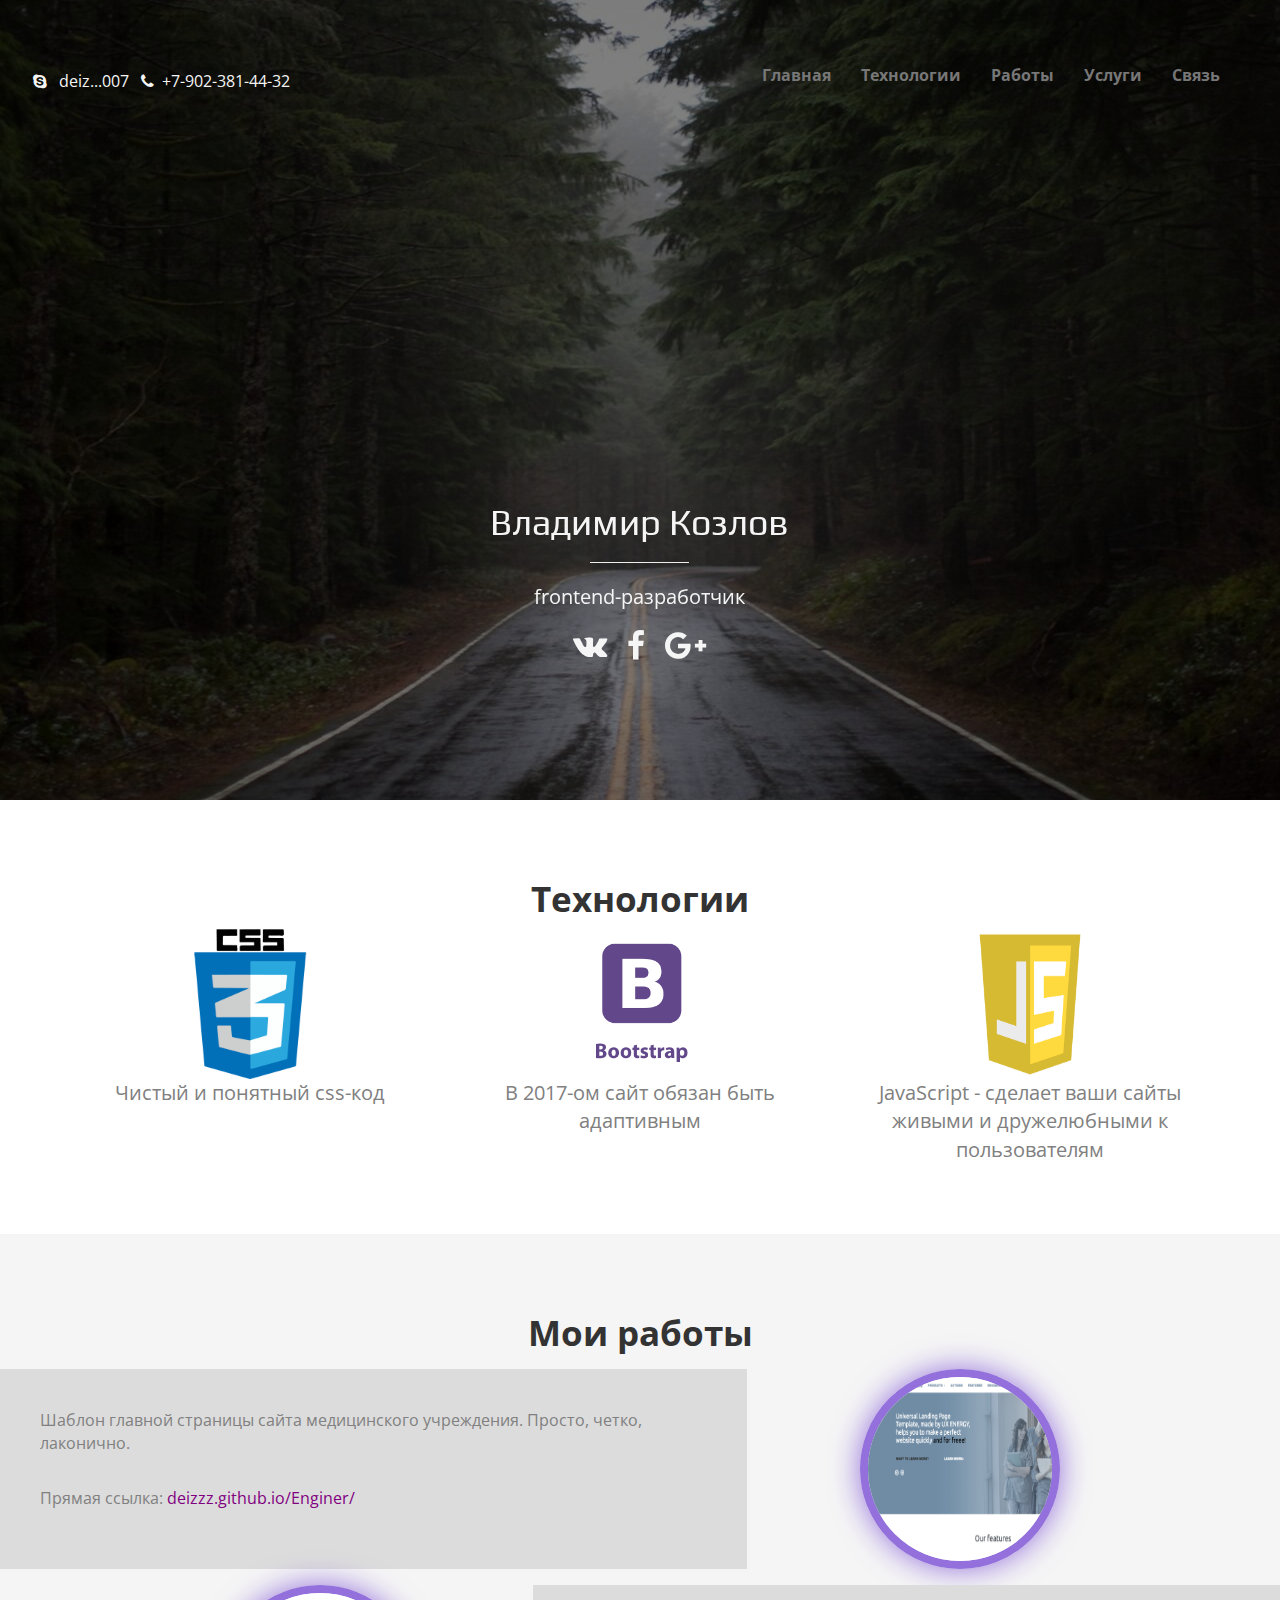
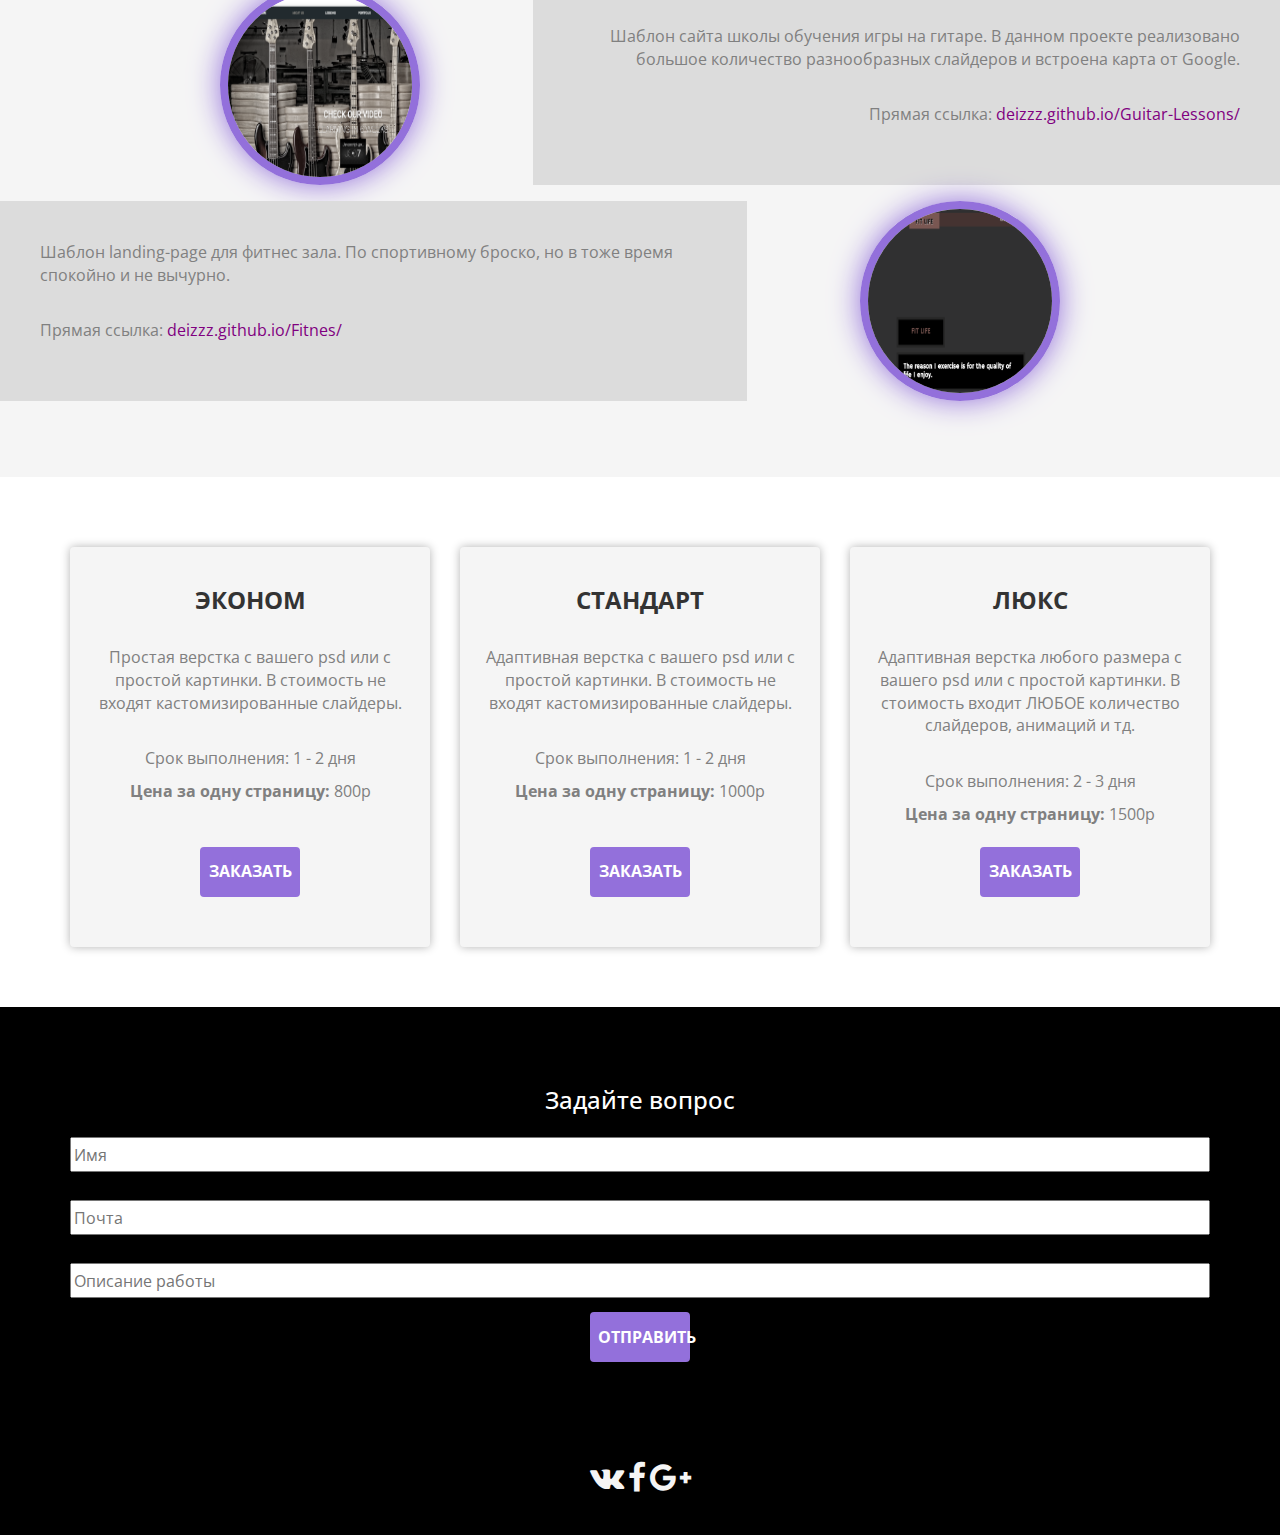
<file: Portfolio/index.html>
<!DOCTYPE html>
<html lang="en">
  <head>
    <meta charset="utf-8">
    <meta http-equiv="X-UA-Compatible" content="IE=edge">
    <meta name="viewport" content="width=device-width, initial-scale=1">
    <title>Владимир Козлов</title>
    <!-- The above 3 meta tags *must* come first in the head; any other head content must come *after* these tags -->
    <!-- Bootstrap -->
    <link href="css/bootstrap.min.css" rel="stylesheet">
    <link rel="stylesheet" href="css/style.css">
    <link rel="stylesheet" href="css/bootstrap-grade.css">
    <link rel="stylesheet" href="font-awesome-4.7.0/css/font-awesome.min.css">
    <link href="https://fonts.googleapis.com/css?family=Open+Sans+Condensed:300|Play" rel="stylesheet">
  </head>
  <body>
    <header id="header">
        <div class="container-fluid header scrollme">
           <nav class="navbar navbar-default" id="nav">
              <div class="container-fluid">
                <!-- Brand and toggle get grouped for better mobile display -->
                <div class="navbar-header">
                  <button type="button" class="navbar-toggle collapsed" data-toggle="collapse" data-target="#bs-example-navbar-collapse-1" aria-expanded="false">
                    <span class="sr-only">Toggle navigation</span>
                    <span class="icon-bar"></span>
                    <span class="icon-bar"></span>
                    <span class="icon-bar"></span>
                  </button>
                </div>

                <!-- Collect the nav links, forms, and other content for toggling -->
                <div class="collapse navbar-collapse" id="bs-example-navbar-collapse-1">
                  <ul class="nav navbar-nav navbar-right">
                    <li><a href="#header">Главная</a></li>
                    <li><a href="#special">Технологии</a></li>
                    <li><a href="#portfolio">Работы</a></li>
                    <li><a href="#services">Услуги</a></li>
                    <li><a href="#contact">Связь</a></li>
                  </ul>
                </div><!-- /.navbar-collapse -->
              </div><!-- /.container-fluid -->
            </nav>
            <div class="row info">
                <span><i class="fa fa-skype"></i> deiz...007</span>
                <span><i class="fa fa-phone"></i>+7-902-381-44-32</span>
            </div>
            <div class="name animateme"
                    data-when="exit"
                    data-from="0"
                    data-to="0.9"
                    data-opacity="0"
                    data-translatey="-100"
                    data-easing="easeinout">
            <h1>Владимир Козлов</h1>
            <hr>
            <p>frontend-разработчик</p>
            <row>
                <a href="https://vk.com/id122273739"><i class="fa fa-vk fa-2x"></i></a>
                <a href="https://vk.com/id122273739"><i class="fa fa-facebook fa-2x"></i></a>
                <a href="https://vk.com/id122273739"><i class="fa fa-google-plus fa-2x"></i></a>
            </row>
            </div>
        </div>
    </header>
    <special id="special">
        <div class="container-fluid special">
            <div class="container">
                <h2><b>Технологии</b></h2>
                <div class="row scrollme">
                   <div class="col-md-4 spec-card animateme"
                    data-when="enter"
                    data-from="0.7"
                    data-to="0"
                    data-opacity="0"
                    data-translatex="-500"
                    data-easing="easeinout"
                    >
                        <div class="ico">
                            <img src="media/css3.png" alt="">
                        </div>
                        <p>Чистый и понятный css-код</p>
                    </div>
                    <div class="col-md-4 spec-card animateme"
                    data-when="enter"
                    data-from="0.7"
                    data-to="0"
                    data-opacity="0"
                    data-easing="easeinout"
                    >
                        <div class="ico">
                            <img src="media/bootstrap.png" alt="">
                        </div>
                        <p>В 2017-ом сайт обязан быть адаптивным</p>
                    </div>
                    <div class="col-md-4 spec-card animateme"
                    data-when="enter"
                    data-from="0.7"
                    data-to="0"
                    data-opacity="0"
                    data-translatex="500"
                    data-easing="easeinout">
                        <div class="ico">
                            <img src="media/js-logo.png" alt="">
                        </div>
                        <p>JavaScript - сделает ваши сайты живыми и дружелюбными к пользователям</p>
                    </div>
                    
                </div>
            </div>
        </div>
    </special>
    <portfolio id="portfolio">
        <div class="container-fluid portfolio">
            <h2><b>Мои работы</b></h2>
            <div class="container-fluid section-port scrollme">
                <div class="col-md-7 big-card animateme"
                   data-when="enter"
                    data-from="0.5"
                    data-to="0"
                    data-opacity="1"
                    data-easing="linear"
                    data-translatex="-1000">
                    <p>Шаблон главной страницы сайта медицинского учреждения. Просто, четко, лаконично.</p><br>
                    <p>Прямая ссылка: <a href="https://deizzz.github.io/Enginer/" target="_blank">deizzz.github.io/Enginer/</a></p>
                </div>
                <div class="col-md-4 small-card animateme"
                   data-when="enter"
                    data-from="0.5"
                    data-to="0"
                    data-opacity="1"
                    data-translatex="1000">
                    <div class="img">
                        <img src="media/1.png" alt="">
                    </div>
                </div>
            </div>
            <div class="container-fluid section-port  scrollme">
              <div class="col-md-1"></div>
               <div class="col-md-4 small-card animateme"
                   data-when="enter"
                    data-from="0.5"
                    data-to="0"
                    data-opacity="1"
                    
                    data-translatex="-500">
                    <div class="img">
                        <img src="media/2.png" alt="">
                    </div>
                </div>
                <div class="col-md-7 big-card right animateme"
                   data-when="enter"
                    data-from="0.5"
                    data-to="0"
                    data-opacity="1"
                    
                    data-translatex="500">
                    <p>Шаблон сайта школы обучения игры на гитаре. В данном проекте реализовано большое количество разнообразных слайдеров и встроена карта от Google.</p><br>
                    <p>Прямая ссылка: <a href="https://deizzz.github.io/Guitar-Lessons/" target="_blank">deizzz.github.io/Guitar-Lessons/</a></p>
                </div>
            </div>
            <div class="container-fluid section-port scrollme">
                <div class="col-md-7 big-card animateme"
                   data-when="enter"
                    data-from="0.5"
                    data-to="0"
                    data-opacity="1"
                    
                    data-translatex="-500">
                    <p>Шаблон landing-page для фитнес зала. По спортивному броско, но в тоже время спокойно и не вычурно.</p><br>
                    <p>Прямая ссылка: <a href="https://deizzz.github.io/Fitnes/">deizzz.github.io/Fitnes/</a></p>
                </div>
                <div class="col-md-4 small-card animateme"
                   data-when="enter"
                    data-from="0.5"
                    data-to="0"
                    data-opacity="1"
                    
                    data-translatex="500">
                    <div class="img">
                        <img src="media/3.png" alt="">
                    </div>
                </div>
            </div>
        </div>
    </portfolio>
    <services id="services">
        <div class="container-fluid services">
            <div class="container">
                <div class="row scrollme">
                    <div class="col-md-4 animateme"
                    data-when="enter"
                    data-from="0.5"
                    data-to="0"
                    data-opacity="0"
                    data-easing="linear"
                    data-translatey="100"
                       >
                        <div class="card">
                            <h3><b>ЭКОНОМ</b></h3><br>
                            <p>Простая верстка с вашего psd или с простой картинки. В стоимость не входят кастомизированные слайдеры.</p><br>
                            <p>Срок выполнения: 1 - 2 дня</p>
                            <p><b>Цена за одну страницу:</b> 800p</p>
                            <button class="card-button"><b>ЗАКАЗАТЬ</b></button>
                        </div>
                    </div>
                    <div class="col-md-4 animateme"
                    data-when="enter"
                    data-from="0.5"
                    data-to="0"
                    data-opacity="0"
                    data-easing="linear"
                    data-translatey="100">
                        <div class="card">
                            <h3><b>СТАНДАРТ</b></h3><br>
                            <p>Адаптивная верстка с вашего psd или с простой картинки. В стоимость не входят кастомизированные слайдеры.</p><br>
                            <p>Срок выполнения: 1 - 2 дня</p>
                            <p><b>Цена за одну страницу:</b> 1000p</p>
                            <button class="card-button"><b>ЗАКАЗАТЬ</b></button>
                        </div>
                    </div>
                    <div class="col-md-4 animateme"
                    data-when="enter"
                    data-from="0.5"
                    data-to="0"
                    data-opacity="0"
                    data-easing="linear"
                    data-translatey="100">
                        <div class="card">
                            <h3><b>ЛЮКС</b></h3><br>
                            <p>Адаптивная верстка любого размера с вашего psd или с простой картинки. В стоимость входит ЛЮБОЕ количество слайдеров, анимаций и тд.</p><br>
                            <p>Срок выполнения: 2 - 3 дня</p>
                            <p><b>Цена за одну страницу:</b> 1500p</p>
                            <button class="card-button"><b>ЗАКАЗАТЬ</b></button>
                        </div>
                    </div>
                </div>
            </div>
        </div>
    </services>
    <contact id="contact">
        <div class="container-fluid contact">
            <div class="container">
               <h3>Задайте вопрос</h3>
                <form action="" method="post">
                    <input type="text" placeholder="Имя">
                    <input type="text" placeholder="Почта">
                    <input type="text" placeholder="Описание работы">
                    <button type="submit" class=""><b>ОТПРАВИТЬ</b></button>
                </form>
            </div>
        </div>
    </contact>
    <footer>
        <div class="container-fluid footer">
            <row>
                <a href="https://vk.com/id122273739"><i class="fa fa-vk fa-2x"></i></a>
                <a href="#"><i class="fa fa-facebook fa-2x"></i></a>
                <a href="https://vk.com/id122273739"><i class="fa fa-google-plus fa-2x"></i></a>
                
            </row> 
        </div>
    </footer>
    <!-- jQuery (necessary for Bootstrap's JavaScript plugins) -->
    <script src="https://ajax.googleapis.com/ajax/libs/jquery/1.12.4/jquery.min.js"></script>
    <!-- Include all compiled plugins (below), or include individual files as needed -->
    <script src="js/bootstrap.min.js"></script>
    <script src="js/jquery.scrollme.min.js"></script>
    <script src="js/nav.js"></script>
  </body>
</html>
</file>
<file: Enginer/css/style.css>
:root{
    --blue:#0099ff;
    --green:#00d664;
    --text-blue:#284a6f;
    --text-grey:#999999;
    --blue-blue:#0099ff;
}
body{
    font-family: 'Ubuntu', sans-serif;
}
h1{
    text-align: center;
    color: var(--text-blue);
}
p{
    font-size: 14px;
    color: var(--text-grey);
}
h3{
    font-size: 24px;
    color: var(--text-blue);
}
@media screen and (max-width: 1200) {
    div.container.navnavbar{
        margin: 0;
    }
}
.navbar-brand{
    color: var(--blue);
    font-family: 'Archivo Black', sans-serif;
}
.navbar{
    padding-top: 10px;
    margin-bottom: 0px;
}
.navbar-nav >li>a{
    color: var(--blue);
    font-family: 'Archivo Black', sans-serif;
    font-size: 14px;
}
.navbar-nav > li > a:hover,
.navbar-nav > li > a:focus{
    background-color: transparent;
    color: black;
}
.navbar-toggle .icon-bar {
    background-color: var(--blue-blue);
}
.navbar-btn{
    color: white;
    background-color: var(--green);
    border: 0px;
    padding: 8px;
    text-align: center;
    width: 100%;
    border-radius: 20px;
    border: 1px solid var(--green);
    transition: 200ms ease-in-out;
    font-family: 'Archivo Black', sans-serif;
}
.navbar-btn:hover{
    color: var(--blue);
    background-color: transparent;
}
.navbar-btn:focus{
    outline: none;
}
.hero-header{
    margin-top: 0px;
    height: 500px;
    background-image: url(../media/hero-back.jpg);
    background-repeat: no-repeat;
    background-size:cover;
}
.our-features{
    min-height: 500px;
    padding: 60px 0 60px 0;
}
.card-our-features{
    padding: 50px;
    text-align: center;
    min-height: 350px;
}
.mf{
    padding: 40px;
}
.more-features{
    background-color: var(--text-blue);
    width: 100%;
    height: 240px;
    text-align: center;
    box-shadow: 0 0 20px rgba(0, 0, 0, 0.7);
    transition: 200ms ease-in-out;
}
.more-features:hover{
    box-shadow: 0 0 40px rgba(0, 0, 0, 0.7);
}
@media screen and (max-width: 768px) {
    .more-features{
        width: 100%;
    }
}
.more-features h5{
    color: white;
}
.more-features img{
    margin-top: 85px;
}
.mobile-app{
    padding: 200px 0 0 0;
    min-height: 700px;  
    background-image: url(../media/mobile-app.png);
    background-repeat: no-repeat;
    background-size:cover;`
}
.mobile-app h1{
    text-align: left;
}
.mobile-app h2{
    text-align: left;
    color: var(--blue-blue);
}
.ma{
    padding: 0px;
}
.ma td{
   color: var(--text-blue); 
}
.ma i{
    font-size: 30px;
    color: var(--text-blue);
}
td{
    padding: 5px 5px 5px 0px;
    font-family: 'Archivo Black', sans-serif;
}
td a:hover{
    color: var(--blue-blue);
}
a{
    text-decoration: none;
    color: var(--text-blue);
    transition: 100ms ease-in-out;
}
a:hover{
    text-decoration: none;
}
.block{
    padding: 60px 0 60px 0;
    text-align: center;
}
.block p{
    text-align: center;
}
.block h1{
    color: var(--blue-blue);
}
.block button{
    margin-top: 50px;
}
.comment{
    margin-top: 150px;
    min-height: 200px;
    padding: 70px 50px 70px 50px;
    background-color: #fafafa;
}
.ps{
    padding: 0px;
}
.ps span{
    color: black;
}
iframe{
    width: 100%;
    height: 400px;
}
q{
    quotes: "\00ab" "\00bb";
    font-family: cursive;
    font-style: italic;
}
.people-say{
    padding: 60px 0px 60px 0px;
}
.blog-posts{
    padding: 60px 0px 60px 0px;
}
.big-card{
    min-height: 600px;
    padding: 0px;
    box-shadow: 0 0 5px rgba(0, 0, 0, 0.5);
}
.big-card img{
    width: 100%;
}
.blog-posts a{
    color: var(--blue-blue);
}
.small-card{
    box-shadow: 0 0 5px rgba(0, 0, 0, 0.5);
    padding: 0px;
    min-height: 250px;
    position: relative;
    overflow: hidden;
    
}
.big-card:hover,
.small-card:hover{
    box-shadow: 0 0 10px rgba(0, 0, 0, 0.5);
}
.blog-posts h5{
    padding: 50px 50px 0px 50px;;
    text-align: left;
}
.blog-posts p{
    padding: 0px 50px 20px 50px;;
    text-align: left;
    color: black;
}
.small-card img{
    height: 100%;
    width: 100%;
    position: absolute;
    top: -180PX;
    
}
.small-card h5{
    margin-top: 85px;
}
.blog-posts .row{
    margin-top: 20px;
}
.footer{
    padding: 60px 0 60px 0;
    background-color: black;
    min-height: 200px;
}
.footer h1{
    color: white;
    font-family: 'Archivo Black', sans-serif;
    text-align: left;
}
.social{
    padding: 0px;
}
.social-ico{
    height: 50px;
    width: 50px;
    border: 2px solid white;
    background-color: transparent;
    color: white;
    border-radius: 50%;
    text-align: center;
    font-size: 30px; 
    float: left;
    margin-right: 5px;
    transition: 100ms ease-in-out;
}
.social-ico i {
    margin-top: 8px;
}
.social-ico:hover{
    color: var(--blue-blue);
    border-color: var(--blue-blue);
}
.carousel{
    width: 100%;
    height: 100%;
    padding-top: 50px;
}
.carous{
    height: 500px;
    text-align: center;
}
.carousel-control.left,
.carousel-control.right
{
    background-image: none;
}
.carousel-caption{
    margin-top: 100px;
}
.item h2{
    color: white;
    text-align: left;
    font-size: 30px;
    padding: 10px;
}
.item span{
    color: black;
}
.item h4{
    text-align: left;
    color: black;
}
.h-span{
    text-align: right;
    color: white;
}
.item table{
    width: 100%;
}
.item td{
    text-align: left;
    padding: 10px;
}
.item td a{
    color: white;
    text-decoration: none;
}
.item td a{
    color: white;
    text-decoration: none;
    
}
.carousel-btn{
    color: white;
    float: left;
    margin: 20px 5px;
    font-size: 25px;
}
@media (max-width: 1200px) {
    .navbar-header {
        float: none;
    }
    .navbar-left,.navbar-right {
        float: none !important;
    }
    .navbar-toggle {
        display: block;
    }
    .navbar-collapse {
        border-top: 1px solid transparent;
        box-shadow: inset 0 1px 0 rgba(255,255,255,0.1);
    }
    .navbar-fixed-top {
		top: 0;
		border-width: 0 0 1px;
	}
    .navbar-collapse.collapse {
        display: none!important;
    }
    .navbar-nav {
        float: none!important;
		margin-top: 7.5px;
	}
	.navbar-nav>li {
        float: none;
    }
    .navbar-nav>li>a {
        padding-top: 10px;
        padding-bottom: 10px;
    }
    .collapse.in{
  		display:block !important;
	}
}
.item a:hover{
    color: var(--text-blue);
}
.start-btn{
    width: 200px;
}
</file>
<file: Fitnes/css/style.css>
:root{
    --red:#781b18;
    --grey:#2f3033;
    --classes-red:#d91e18;
}
body{
    font-family: 'Bubbler One', sans-serif;
    
}

.header-line,
.navbar,
.navbar-collapse{
    background-color: var(--red);
}
.header-line{
}
.navbar-light .navbar-brand,
.navbar-nav .nav-item .nav-link{
    color: white;
}
.head-content{
    height: 820px;
    background-color: var(--grey);
    padding-top: 20px;
}
.logo-back{
    position: absolute;
    top: 0;
    margin-left: 30%;
    height: 65px;
    width: 200px;
    background-color: #d91e18;
    text-align: center;
    font-family: 'Hammersmith One', sans-serif;
}
.logo{
    color: black;
    text-shadow: 1px 1px white;
    font-family: 'Hammersmith One', sans-serif;
    font-size: 30px;
    width: auto;
    padding-top: 20px;
}
.about{
    min-height: 320px;
    background-color:white;
    padding: 75px 0 75px 0;
}
.exercise{
    min-height: 360px;
    background-color: var(--grey);
    padding: 100px 0 100px 0;
}
.info{
    min-height: 430px;
    background-color: black;
    padding: 110px 0 110px 0;
}
.trainers{
    min-height: 670px;
    background-color: var(--grey);
    padding: 60px 0 60px 0;
    
}
.classes{
    min-height: 810px;
    background-color: var(--classes-red);
    padding: 60px 0 60px 0;
}
.comments{
    min-height: 490px;
    background-color: black;
    padding: 100px 0 100px 0;
}
.tips-and-blog{
    min-height: 1100px;
    background-color: white;
    padding: 60px 0 60px 0;
}
.contact-us{
    min-height: 400px;
    background-color: black;
    padding: 100px 0 100px 0;
}





.about-txt{
    font-weight: 200;
    font-family: 'Hammersmith One', sans-serif;
}
h1{
    margin:0px;
}
p{
    margin: 0px;
}
.fitlife-head{
    background: black;
    padding: 30px;
    color: var(--classes-red);
    text-align: center;
    font-family: 'Hammersmith One', sans-serif;
    border: 10px solid #262729;
    margin-top: 10px;
    vertical-align: bottom;
    margin-bottom: 20px;
}
.about-txt-2{
    color: white;
    text-align: left;
}
.top{
    margin-top: 370px;
}
.card-exercise{
    width: 100%;
    height: 200px;
    border:10px solid #808080;
    margin-top: 10px;
    background-color: #2f3033; 
}
.card-info{
    background-color: transparent;
    color: white;
    text-align: center;
    font-weight: 600;
    font-family: 'Poppins', sans-serif;
}
.trainers-h2{
    margin: 0px;
    padding: 0px;
    color:white;
    font-family: 'Hammersmith One', sans-serif;
    text-align: center;
    
}
.card-trainers{
    width: 100%;
    height: 300px;
    margin-top: 80px;
    background-color: black;
}
.trainers-row{
    margin-top: 60px;
}
.card-classes{
    min-height: 500px;
    background-color: var(--grey);
    padding: 0px;
    border: 10px solid  #e87874;
    margin-top: 10px;
}
.img-classes{
    background-color:#6e6f72;
    height: 250px;
}
hr{
    background-color: white;
}
.info-classes{
    padding: 20px;
}
.classes-h{
    text-align: left;
    color:white;
    font-family: 'Hammersmith One', sans-serif;
    margin: 0px;
}
.btn-classes{
    color: white;
    background-color: var(--classes-red);
    border:0px;
    padding: 10px;
    width: 100%;
    font-family: 'Hammersmith One', sans-serif;
    font-size: 20px;   
    transition: 300ms ease-in-out;
}
.btn-classes:hover{
    background-color: white;
    color: var(--classes-red);
    border: 10px solid #6e6f72;
}
.btn-classes:focus{
    border: 10px solid #6e6f72;
    transition: 300ms ease-in-out;
}
.right{
    float: right;
}
.img-comments{
    height: 300px;
}
.comments-p{
    padding: 50px 20px 10px 20px;
    color: white;
    text-align: left;
    font-size: 24px;
}
.comments-h{
    padding: 30px 20px 10px 20px;
}
.blog-big{
    background-color: black;
    min-height: 270px;
    padding: 30px;
    
}
.blog-small{
    background-color: #6e6f72;
}
.blog-row{
    margin-top: 8px;
}
.bottom{
    margin-top: 70px;
}
a>.right:hover{
    color: var(--classes-red);
    transition: 300ms ease-in-out;
}
.blog-p{
    margin-bottom: 50px;
}
.form-contact{
    background-color: var(--classes-red);
    padding: 50px;
    border: 10px solid #f6cccb;
}
.input{
    width: 100%;
    padding: 10px;
    background-color:#e87874;
    border: 0px;
    margin: 10px;
    color: #f6cccb;
    font-size: 20px;
    
}
.input:hover,
.input:focus{
    padding: 9px;
    border: 1px solid #f6cccb;
    outline: none;
}
.input::-webkit-input-placeholder
{
    color: #f6cccb;
    font-family: 'Hammersmith One', sans-serif;
}
input:-moz-placeholder {
    color: #f6cccb;
    font-family: 'Hammersmith One', sans-serif;
}
textarea{
    height: 90%;
    resize: none;
}
.btn-send{
    margin-top: 15px;
    padding: 15px;
    width: 300px;
    background-color: black;
    color: white;
    border: 10px solid #f6cccb;
    font-family: 'Hammersmith One', sans-serif;
    font-size: 24px;
    transition: 300ms ease-in-out;
}
.btn{
    text-align: center;
}
.btn-send:hover{
    background-color: white;
    color: var(--classes-red);
    border: 10px solid #6e6f72;
}
.footer{
    text-align: center;
}
.footer-h{
    color: black;
    text-shadow: 1px 1px white;
    font-family: 'Hammersmith One', sans-serif;
    font-size: 20px;
    width: auto;
    padding-top: 20px;
}
.txt-big{
    font-size: 30px;
}
.h2-footer{
    text-align: center;
    width: 100px;
}
a{
    color: white;
    text-decoration: none;
}
.social-ico{
    color: white;
}
a .fa-facebook:hover{
    color:#3b5998;
}
a .fa-twitter:hover{
    color:#55acee;
}
a .fa-vk:hover{
    color: #507299;
}
a. fa-telegram:hover{
    color:0088cc;
}
.copy-p{
    color: white;
    text-align: center;
}
</file>
<file: Fitnes/css/popup.css>
.popup-overlay{
  display: none;
  background: rgba(0,0,0,.5);
  width: 100%;
  height: 100%;
  position: fixed;
  top: 0;
  left: 0;
}
.popup{
  display: none;
  background: #fff;
  box-shadow: 0 0 10px rgba(0,0,0,1);
  width: 600px;
  height: 500px;
  position: fixed;
  top: 50%;
  left: 50%;
  margin-left: -300px;
  margin-top: -250px;
    
}
.pop-title{
  font-weight: bold;
  padding: 10px;
}
.pop-content{
  padding: 20px;
  border-top: 1px solid #ccc;
    text-align: center;
}
.closer{
  float: right;
  cursor: pointer;
}
</file>
<file: Guitar-Lessons/css/style.css>
:root{
    --main-color:#032f3e;
    --gold:#ab987a;
    --p-grey:#9e9e9e;
    --white:#f8f9fb;
}
body{
    font-family: 'Roboto', sans-serif;
}
button:active,
button:focus{
    outline: none;
}
.bar{
    background-color: var(--main-color);
    padding: 0px;
    box-shadow: 0 10px 40px rgba(0, 0, 0, 0.5);
    z-index: 20;
}

.info{
    text-align: center;
    padding: 18px;
}
h1{
    margin: 10px 0px;
}
info-head{
    color: var(--main-color);
}
.info span{
    color: var(--gold);
}
.info p{
    margin: 0px;
    font-size: 15px;
    font-family: 'Roboto', sans-serif;
    color: var(--main-color);
}
@media screen and (max-width: 768px) {
   .carousel-caption h2,.carousel-caption p{
        font-size: 20px;
    }
    iframe{
        width: 100px;
        height: 70px;
    }
    .carousel-caption{
    margin-bottom: 0px;
    }
    .our-lessons .p-ol{
        font-size: 15px;
    }
    .news-shows{
        margin-top: 10px;
    }
    .card,
    .card-small-1,
    .carousel-btn{
        margin-top:10px;
    }
    .navbar-nav >li>a{
    text-align: left;
    }
    .small-card-news{
        margin-top: 15px;
    }
    .card-service h4{
        font-size: 14px;
    }

    
}
a{
    color: var(--main-color);
    text-decoration: none;
}
a:hover,
a:focus{
    color: var(--gold);
}
.slider{
    z-index: 10;
    min-height: 850px;
    background-color: #9e9e9e;
}
.carousel-inner{
    z-index: 10;
    background-color: #9e9e9e;
}
.carousel-inner item{
    z-index: 10;
    padding: 0px;
    text-align: right;
}
.carousel-inner img{
    z-index: 10;
    width: 100%;
    height: 100%;
}
.carousel-indicators li{
    background-color: white;
    border-radius: 0px;
    transform: rotate(45deg);
    border: 1px solid var(--gold);
    margin-left: 5px;
    text-align: center;
}
.carousel-indicators li.active{
    background-color: var(--gold);
}
.button-carousel{
    background-color: transparent;
}

.slide-1{
    background-image: url(../media/1.jpg);
}
.carousel-caption{
    margin-bottom: 10%;
}
.slide-1 .carousel-caption{
    text-align: right;
}
.slide-2 .carousel-caption{
    text-align: left;
}
.slide-3 .carousel-caption{
    text-align: center;
}

h2{
    font-size: 40px;
    font-weight: 600;
    color: white;
}
p{
    font-size: 40px;
    font-family: 'Work Sans', sans-serif;
    font-weight: 100;
    color: white;
}
.services{
    padding: 60px 0px;
    text-align: center;
}
h3,h4{
    color: var(--main-color);
    font-weight: bold;
}
hr{
    color: var(--gold);
    width: 20px;
    border: 1px solid var(--gold);
}
p.p{
    color:var(--p-grey);
    font-size: 14px;
    font-family: 'Roboto', sans-serif;
}
.card-service{
    padding: 20px;
    text-align: center;
}
.card-service i{
    border: 2px solid var(--gold);
    padding: 20px;
    width: 100px;
    height: 100px;
    border-radius: 50%;
    color: var(--gold);
}
.our-lessons{
    padding: 60px 0px;
    background-color: var(--main-color);
    text-align: left;
}
.our-lessons i{
    color: var(--gold);
}
.hr-vertical{
    height: 50px; width: 0.5px;
    margin: 10px 33px;
    border-color: white;
}
.p-ol{
    font-size: 20px;
    font-weight: bold;
    font-family: 'Roboto', sans-serif;
}
.ico{
    text-align: center;
}
.our-projects{
    background-color: var(--white);
    text-align: center;
    padding: 60px;
}
.slider-shows{
    position: relative;
}
.shows{
    padding: 0px;
    padding-bottom: 20px;
}
.news-slider-indi{
    bottom: -50px;
    position: absolute;
}
.news-shows{
    padding: 30px 10px;
    text-align: left;
}
.shows .carousel-inner{
    height: 400px;
}
.shows table{
    width: 100%;
    color: var(--gold);
    margin-bottom: 20px;
}
.shows td{
    text-align: left;
}
td.date{
    text-align: right;
    color: var(--p-grey);
}
.news-shows hr{
    margin: 0px;
}
.go-to-project{
    padding: 10px;
    text-align: center;
    border: 2px solid var(--main-color);
    background-color: var(--main-color);
    color: white;
    width: 200px;
    font-weight: bold;
    transition: 300ms ease-in-out;
}
.go-to-project:hover{
    background-color: transparent;
    color: var(--main-color); 
}
.news-shows .col-xs-8{
   padding: 0; 
}
.news-shows .col-xs-8 td{
    width: 10%;
    color: var(--p-grey);
}
.news-shows .col-xs-8 td a{
    color: var(--p-grey);
}
.slider-show{
    padding: 100px 0;
    background-color: var(--white);
}
.slider-show .carousel-inner{
    min-height: 400px;
    background-color: transparent;
    text-align: right;
}
.card{
    background-color: var(--p-grey);
    width: 100%;
    height: 350px;
    padding: 10px;
    color: white;
    text-align: left;
    transition: 300ms ease-in-out;
}
.card p,
.card-small p,
.card-small p{
    font-size: 12px;
    font-weight: bold;
    font-family: 'Roboto', sans-serif;
}
.card-small{
    height: 150px;
    transition: 300ms ease-in-out;
}
.card-small-1{
    height: 170px;
    margin-top:30px;
    transition: 300ms ease-in-out;
}
.carousel-btn{
    float: right;
    margin-right: 15px;
    border:2px solid var(--gold);
    width: 50px;
    height: 50px;
    text-align: center;
    padding: 8px;
    color: var(--gold);
    transition: 300ms ease-in-out;
}
.carousel-btn:hover{
    color:white;
    background-color: var(--gold);
}
.card:hover,
.card-small:hover,
.card-small-1:hover{
    box-shadow: 0 0 10px rgba(0, 0, 0, 0.7);
}
.skype-call{
    padding: 50px 0;
    background-color: var(--p-grey);
    transition: 200ms ease-in-out;
}

.skype-call i{
    color:var(--main-color);
}
h5,
.skype-p
{
    text-align: left;
    color:var(--main-color);
    font-weight: bold;
    font-size: 18px;
}
.details{
    padding: 10px;
    text-align: center;
    border: 2px solid var(--main-color);
    background-color: transparent;
    color:var(--main-color);
    width: 100%;
    font-weight: bold;
    transition: 200ms ease-in-out;
}
.details:hover{
    background-color: var(--main-color);
    color:white;
}
.plan{
    padding: 10px;
    text-align: center;
    border: 2px solid var(--main-color);
    background-color: var(--main-color);
    color:white;
    width: 100%;
    font-weight: bold;
    transition: 200ms ease-in-out;
}
.plan:hover{
    background-color: transparent;
    color:var(--main-color);
}
.btn-row{
    margin-top: 10px;
}
@media screen and (max-width: 990px) {
    h5,
    .skype-p
    {
        text-align: center;
    }
    
}
.news{
    padding: 60px 0;
    text-align: center;
    background-color: var(--white);
}
.big-card-news .img{
    background-color: var(--p-grey);
    width: 100%;
    height: 200px;
    padding: 0;
}
.big-card-news{
    box-shadow: 0 1 10px rgba(0,0,0,0.9);
    background-color: white;
    border-bottom-left-radius: 6px;
    border-bottom-right-radius: 6px;
    padding: 0px;
}
.discript{
    text-align: left;
}
.discript hr{
    margin: 0px;
    width: 200px;
}
.articles{
    margin-top: 20px;
    padding: 10px;
    text-align: center;
    border: 2px solid var(--gold);
    background-color: transparent;
    color:var(--gold);
    width: 200px;
    font-weight: bold;
    transition: 200ms ease-in-out; 
}
.articles:hover{
    background-color: var(--main-color);
    border-color: var(--main-color);
}
.small-card-news{
    width: 100%;
    height: 100px;
    text-align: left;
    background-color: white;
    padding: 0;
    margin-bottom: 15px;
}
.small-card-news .img{
    height: 100px;
    background-color: var(--p-grey);
}
.small-card-news p,
.big-card-news .less{
    color:var(--gold);
    font-weight: bold;
    font-size: 12px;
    font-family: 'Roboto', sans-serif;
}
.small-card-news .block,
.big-card-news .block{
    width: 50px;
    height: 50px;
    background-color: var(--gold);
    color: white;
    padding: 0px;
    margin: 0px;
    float: right;
    text-align: center;
    padding: 2px;
}

.small-card-news .block-1,
.big-card-news .block-1{
    width: 50px;
    height: 50px;
    background-color: var(--main-color);
    color: white;
    padding: 0px;
    margin: 0px;
    float: right;
    text-align: center;
    padding: 2px;
}
.news .row{
    margin: 0px;
}
.small-card-news .col-xs-2{
    padding: 0;
}
.testimonials{
    padding: 60px 0; 
    background-image: url(../media/back.jpg);
    background-size:cover;
    text-align: center;
}
.testimonials .carousel-inner{
    min-height: 300px;
    width: 100%;
    background-color: transparent;
}
.testimonials .item{
    text-align: center;
}
.testimonials span{
    color:var(--gold);
}
.testimonials .item .img{
    height: 120px;
    width: 120px;
    padding: 0;
    overflow: hidden;
    border: 2px solid var(--gold);
    border-radius: 50%;
    margin: 20px auto;
}
.hidder-btn{
    padding: 8px 0px;
}
.testimonials a{
    margin-right: 0px;
}
.map-google{
    width: 100%;
    height: 400px;
}
.map{
    border-top:4px solid var(--gold);
    padding: 0px;
}
.footer{
    padding: 60px 0;
    background-color: #0d3542;
    text-align: left;
}
.footer h3{
    color: white;
    font-size: 20px;
}
.footer p{
    color: white;
    font-size: 14px;
    font-family: 'Roboto', sans-serif;
}
.footer hr{
    width: 100%;
}
.contact{
    text-align: right;
}
.contact span{
    color: var(--gold);
}
.copyright{
    padding: 60px 0;
    background-color: var(--main-color);
}
.copyright p,
.copyright a{
    color:#5f737a;
    font-size: 14px;
    font-family: 'Roboto', sans-serif;
}

.copyright a{
    float: right;
    margin-right: 10px;
}
.copyright a:hover{
    color: var(--gold);
}
.testimonials .carousel-btn{

    margin-top: 20px;
}
</file>
<file: Portfolio/css/style.css>
:root{
    
}
html { overflow-x: hidden; }
body{
    font-family: 'Open Sans Condensed', sans-serif;
    font-size: 16px;
}
.navbar-default .navbar-nav > li > a {
    font-size: 16px;
    position: relative;
    color: #777;
}
.navbar-default .navbar-nav > li > a:before
{
      content: "";
      position: absolute;
      width: 100%;
      height: 2px;
      bottom: 0;
      left: 0;
      background-color: mediumpurple;
      visibility: hidden;
      -webkit-transform: scaleX(0);
      transform: scaleX(0);
      -webkit-transition: all 0.3s ease-in-out 0s;
      transition: all 0.3s ease-in-out 0s;

}
.navbar-default .navbar-nav > li > a:hover:before
{
    
      visibility: visible;
      -webkit-transform: scaleX(1);
      transform: scaleX(1);
}

.header{
    background-image: url(../media/back.jpg);
    min-height: 800px;
    background-position: center;
    box-shadow: 0 0 0 400px rgba(0,0,0,0.5) inset;
    text-align: center;
    z-index: 2;
    position: relative;
}
.header .info{
    position: absolute;
    color: whitesmoke;
    top: 65px;
    left: 40px;
}
.navbar-default{
    background-color: aquamarine;
    top: 50px;
    border: none;
}
.navbar-fixed-top{
    top: 0px;
    
}
.navbar-fixed-top:hover .collapse
{
    background-color: rgba(0,0,0,0.2);
    box-shadow: 0 2px 5px rgba(0,0,0,0.1);
}
.navbar-fixed-top:hover .navbar-right{
    margin-right: 60px;
}
.navbar-right{
    margin-right: 30px;
    transition: 100ms ease-in-out;
}
.collapse{
    padding: 0px;
    margin: 0px;
    transition: 100ms ease-in-out;
}
.navbar > .container-fluid{
    margin: 0px;
    padding: 0px;
}


.header i{
    margin: 8px;
}
h1{
    z-index: 5;
    color: whitesmoke;
    font-family: 'Play', sans-serif;
}
h2{
    font-size: 35px;
}
.header p{
    color: whitesmoke;
    font-size: 20px;
}
hr{
    width: 33%;
}
.name{
    position: absolute;
    bottom: 130px;
    left: 50%;
    margin-left: -150px;
}
.special{
    min-height: 300px;
    text-align: center;
    padding: 60px 0;
}
.spec-card{
    text-align: center;
}
.ico{
    margin: 0px auto;
    text-align: center;
    width: 150px;
    height: 150px;
    
}
.spec-card p{
    font-size: 20px;
}
.ico img{
    height: 100%;
    width: 100%;
}
p{
    color: gray;
}
.portfolio{
    background-color:whitesmoke;
    min-height: 300px;
    padding: 60px 0;
    text-align: center;
}
.portfolio a{
    color: mediumpurple;
}
.portfolio a:hover{
    color: purple;
}
.portfolio a:link{
    color: purple;
}
a{
    text-decoration: none;
    color: whitesmoke;
}
a:hover,
a:focus{
    outline: none;
    color: whitesmoke;
}
.fa-vk:hover{
    color:#45668e;
}
.fa-facebook:hover{
    color:#3b5998;
}
.fa-google-plus:hover{
    color:#dd4b39;
}

.section-port{
    z-index: 0;
    position: relative;
    padding: 0;
    min-height: 200px;
    margin: 16px 0;
    transition: 300ms ease-in-out;
}
.big-card{
    min-height: 200px;
    text-align: left;
    padding: 20px;
    background-color: gainsboro;
    padding: 40px;
    position: relative;
}
.small-card{
    min-height: 200px;
    text-align: center;
}
.img{
    height: 200px;
    width: 200px;
    margin: 0 auto;
    border: 8px solid mediumpurple;
    border-radius: 50%;
    transition: 200ms ease-in-out;
    overflow: hidden;
    box-shadow: 0 0 30px rgba(147,112,219,1);
}
.right{
    text-align: right;
}
.left{
    text-align: left;
}
.contact{
    padding: 60px 0;
    background-color: black;
    text-align: center;
}
.contact input{
    width: 100%;
    height: 35px;
    margin: 14px 0;   
    transition: 200ms ease-in-out;
}
.contact input:hover,
.contact input:focus{
    outline: none;
    border: 2px solid mediumpurple;
    border-radius: 4px;
    padding-left: 10px;
}
.contact button{
    height: 50px;
    width: 100px;
    border-radius: 4px;
    border: 2px solid mediumpurple;
    background-color: mediumpurple;
    transition: 100ms ease-in-out;
    color: white;
}
.contact button:focus,
.contact button:hover
{
    background-color: white;
    border-color: mediumpurple;
    color: black;
}
.contact h3{
    color: white;
}
.section-port:hover
{
    background-color: gainsboro;
    box-shadow: 0 0 30px rgba(147,112,219,1);
}
.section-port:hover .big-card{
    background-color: gainsboro;
}
.section-port:hover .big-card>p
{
    color: black;
}

.section-port:hover .img,
.section-port:hover img{
    width: 100%;
    height:  200px;
    border-radius: 0px;
    border: none;
    box-shadow: 0 0 0px rgba(0,0,0,0.5);
}
.section-port:hover img{
    width: 100%;
    height: auto;
    filter: grayscale(0);
}
.big-card p{
    z-index: 7;
}
.section-port:hover .big-card p{
    padding: 0 150px;
    z-index: 10;
}
.big-card p{
    transition: 200ms ease-in-out;
}
.footer{
    padding: 40px 0;
    background-color: black;
    text-align: center;
}
.img img{
    filter: grayscale(.75);
    width: 250px;
    height: 200px;
    transition: 200ms ease-in-out;
}
.services{
    padding: 60px 0;
    text-align: center;
}
.card{
    position: relative;
    margin-top: 10px;
    width: 100%;
    min-height:400px;
    background-color: whitesmoke;
    border-radius: 4px;
    box-shadow: 0 0 10px rgba(0,0,0,0.3);
    text-align: center;
    transition: 200ms ease-in-out;
    padding: 20px;
}
.card:hover{
    transform: scale(1.01);
    box-shadow: 0 0 15px rgba(147,112,219,1);
}
.card-button{
    
    position: absolute;
    height: 50px;
    width: 100px;
    bottom: 50px;
    left: 50%;
    margin-left: -50px;
    border-radius: 4px;
    border: 2px solid mediumpurple;
    background-color: mediumpurple;
    transition: 100ms ease-in-out;
    color: white;
}
.card-button:hover{
    background-color: white;
    border-color: mediumpurple;
    color: black;
}
</file>
